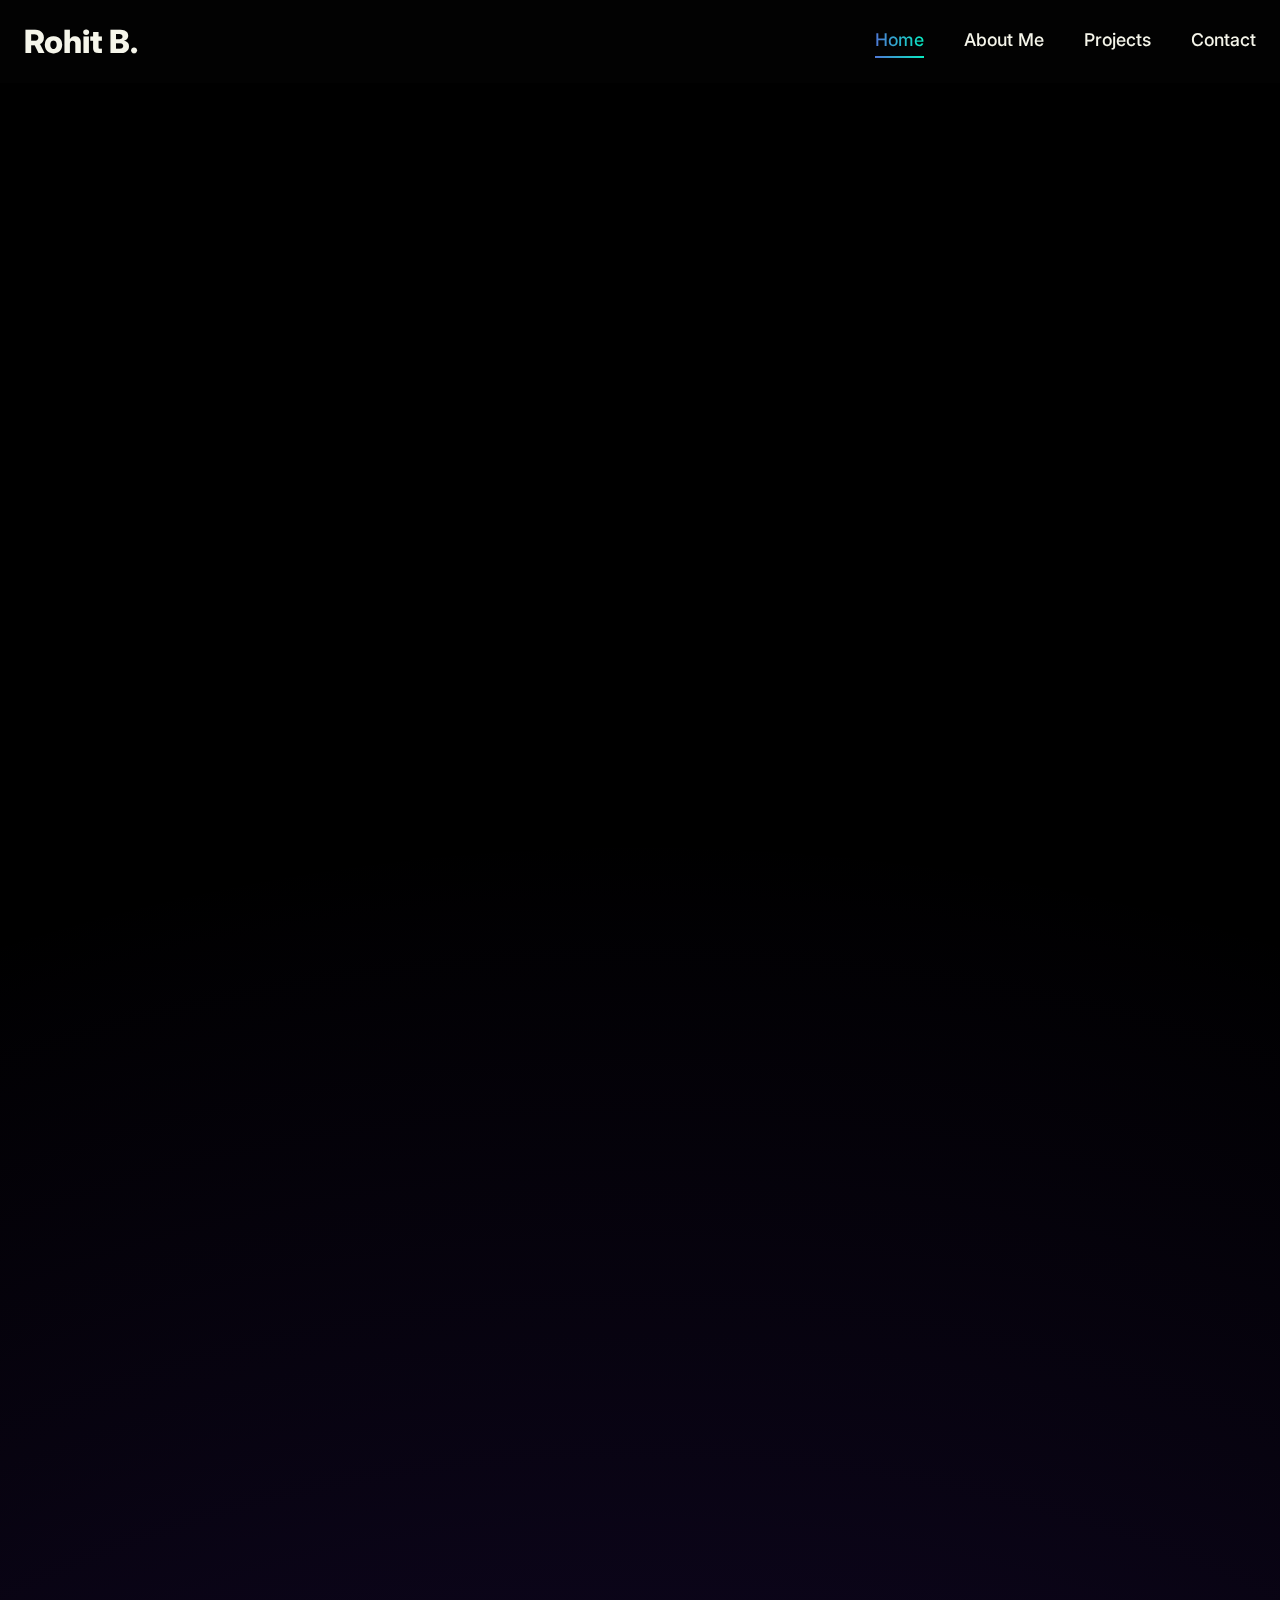
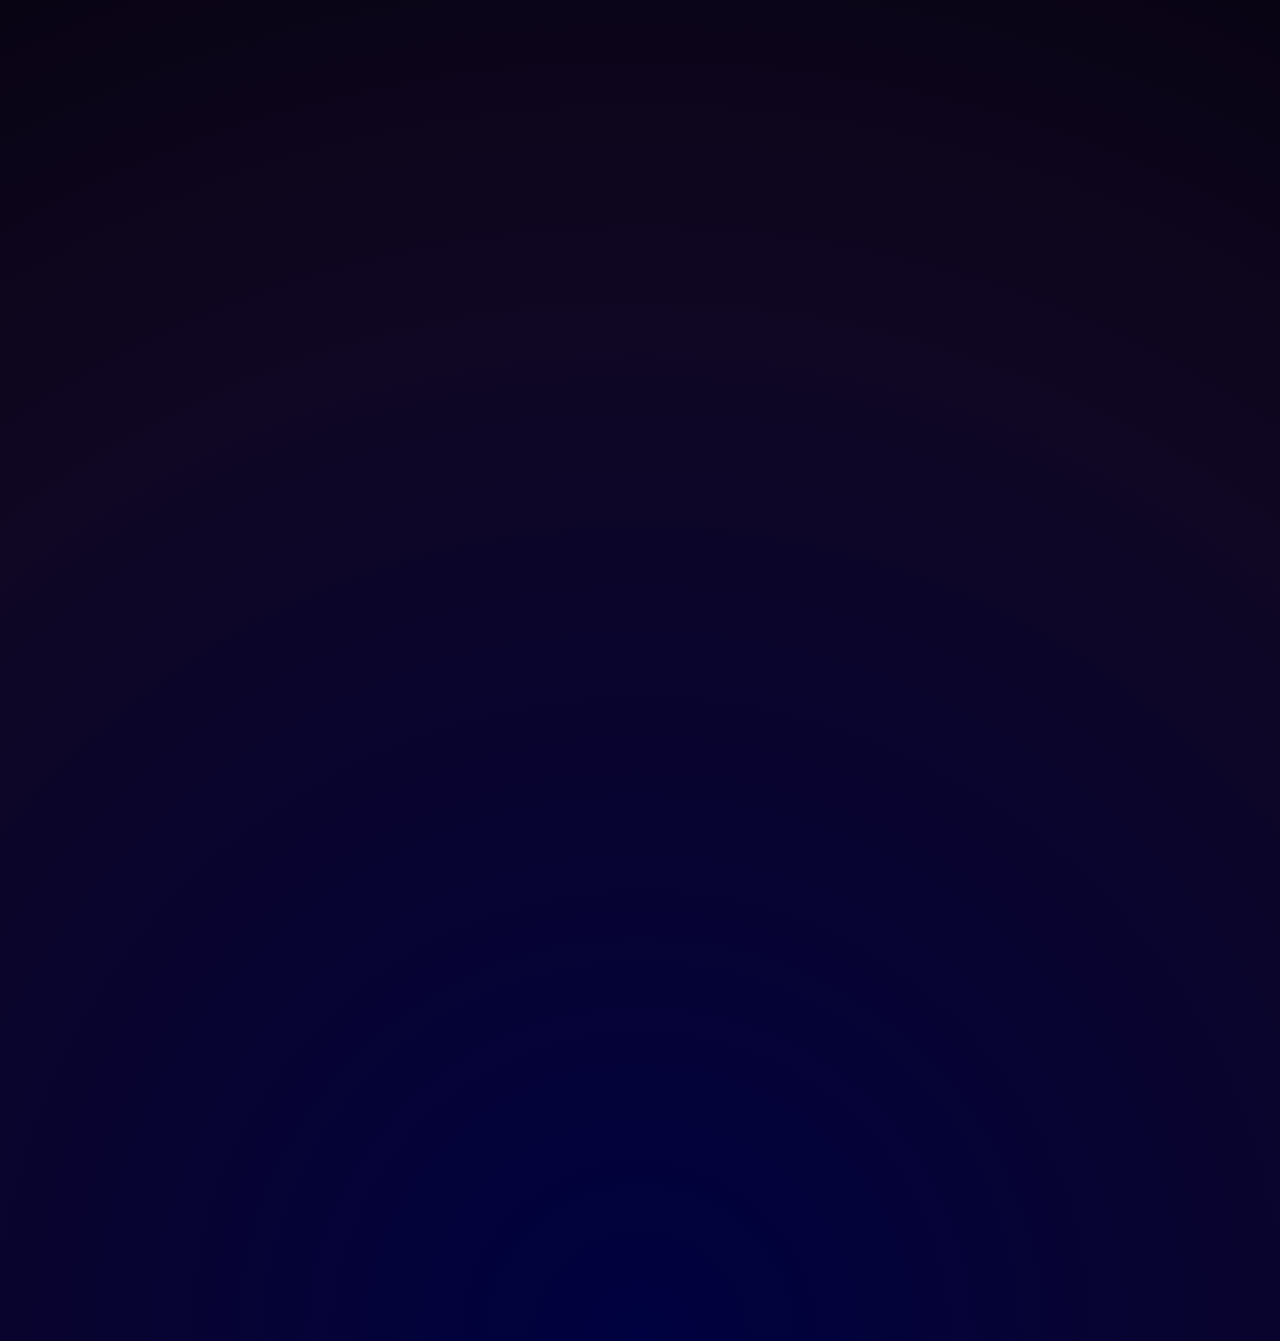
<file: index.html>
<!DOCTYPE html>
<html lang="en">
  <head>
    <meta charset="utf-8" />
    <meta content="width=device-width, initial-scale=1" name="viewport" />
    <title>Rohit B. - Frontend Developer Portfolio</title>
    <link rel="preconnect" href="https://fonts.googleapis.com" />
    <link rel="preconnect" href="https://fonts.gstatic.com" crossorigin />
    <link
      href="https://fonts.googleapis.com/css2?family=Inter:wght@300;400;600;700&display=swap"
      rel="stylesheet"
    />
    <link rel="stylesheet" href="style.css" />
    <link rel="icon" type="image/x-icon" href="images/jariwala.png" />
    </head>
  <body>
    <header>
      <div class="container">
        <a href="index.html"><h1>Rohit B.</h1></a>
        <button class="hamburger-menu" aria-label="Toggle navigation">
          <span class="bar"></span>
          <span class="bar"></span>
          <span class="bar"></span>
        </button>
        <nav class="main-nav">
          <a class="active" href="index.html">Home</a>
          <a href="AboutMe.html">About Me</a>
          <a href="Projects.html">Projects</a>
          <a href="Contact.html">Contact</a>
        </nav>
      </div>
    </header>

    <section class="hero-section container">
      <div class="hero-text-content">
        <h1>
          Hi, I'm
            <span style="background: linear-gradient(90deg, #4f78d7 0%, #07ecc2 100%);
                   -webkit-background-clip: text;
                   -webkit-text-fill-color: transparent;
                   background-clip: text;">
            Rohit B.
            </span>
        </h1>
        <p>
          A passionate Frontend Developer crafting engaging and user-friendly web experiences.
          I specialize in building responsive, accessible, and high-performance websites.
        </p>
        <p>
          Explore my portfolio to see my latest projects and learn more about my skills.
        </p>
        <button onclick="location.href='projects.html'">View My Work</button>
        </div>
      <div class="hero-image">
        <img
          alt="Illustration of a frontend developer working on a laptop"
          src="images/ChatGPT Image Jun 13, 2025, 05_12_55 PM.png"
        />
        </div>
    </section>

    <section class="products-section">
      <div class="container">
        <h2>Featured Projects</h2>
        <div class="products-container">
          <article class="product">
            <a href="projects.html?project=project-name-1">
              <img
                alt="Thumbnail of Project 1"
                src="images/Project1.png"
              />
              </a>
            <h3>Prevail</h3>
            <p>
              Service Providing Website for a local business, showcasing their services and contact information.
            </p>
            <button onclick="location.href='projects.html?project=project-name-1'">View Project</button>
          </article>

          <article class="product">
            <a href="projects.html?project=project-name-2">
              <img
                alt="Thumbnail of Project 2"
                src="images/Project4.png"
              />
              </a>
            <h3>SaaS Application</h3>
            <p>
              A Software as a Service (SaaS) application providing a platform for users to manage their tasks efficiently.
            </p>
            <button onclick="location.href='projects.html?project=project-name-2'">View Project</button>
          </article>

          <article class="product">
            <a href="projects.html?project=project-name-3">
              <img
                alt="Thumbnail of Project 3"
                src="images/Project5.png"
              />
              </a>
            <h3>Ecommerce Website</h3>
            <p>
              selling cloths and accessories, featuring product listings, a shopping cart, and checkout functionality.
            </p>
            <button onclick="location.href='products.html?product=project-name-3'">View Project</button>
          </article>
        </div>
      </div>
    </section>

    <section class="demo-section container">
      <div class="demo-text-content">
        <h1>My Expertise & Skills</h1>
        <p>
          I'm proficient in HTML5, CSS3 (Sass/SCSS), JavaScript (ES6+), and modern frameworks like React.
          I'm dedicated to writing clean, maintainable, and efficient code.
        </p>
        <p>
          I also have experience with responsive design, version control (Git), and basic UI/UX principles.
          Let's build something amazing together!
        </p>
        <button onclick="location.href='contact.html'">Get in Touch</button>
        </div>
      <div class="demo-image">
        <img
          alt="Image representing coding or web development tools"
          src="images/ChatGPT Image Jun 13, 2025, 05_47_26 PM.png"
        />
        </div>
    </section>

    <section class="material-section">
      <div class="container">
        <div class="text-content">
          <h1>Why Choose Me?</h1>
          <p>
            • Clean Code & Best Practices: I write well-structured, semantic, and efficient code.
          </p>
          <p>
            • Responsive Design: Ensuring your website looks great on any device.
          </p>
          <p>
            • Problem-Solving: I enjoy tackling complex challenges and finding effective solutions.
          </p>
          <p>
            • Continuous Learning: Always staying updated with the latest web technologies.
          </p>
        </div>
        <div class="product-grid">
          <img
            src="images/html.svg"
            alt="HTML5 Logo"
            title="HTML5"
          />
          <img
            src="images/css.svg"
            alt="CSS3 Logo"
            title="CSS3"
          />
          <img
            src="images/js.svg"
            alt="JavaScript Logo"
            title="JavaScript"
          />
          <img
            src="images/react.svg"
            alt="React Logo"
            title="React"
          />
          </div>
      </div>
    </section>

    <footer>
      <div class="footer-container">
        <div class="footer-section">
          <h3>Connect with Me</h3>
          <p>
            Surat, Gujarat <br />
            India
          </p>
          <p>Email: rohitbharadava15@gmail.com</p>
          <p>Phone: +91 9586375340</p>
        </div>
        <div class="footer-section">
          <h3>Quick Links</h3>
          <ul>
            <li><a href="Projects.html">My Projects</a></li>
            <li><a href="AboutMe.html">About Me</a></li>
            <li><a href="res/Rohit CV1.pdf" download>Resume</a></li>
          </ul>
        </div>
        <div class="footer-section">
          <h3>Follow Me</h3>
          <div class="social-icons">
            <a aria-label="LinkedIn" href="https://www.linkedin.com/in/rohit-bharadva-0b0139296" title="LinkedIn">
              <svg
                aria-hidden="true"
                focusable="false"
                viewbox="0 0 24 24"
                xmlns="http://www.w3.org/2000/svg"
              >
                <path
                  d="M19 0h-14c-2.761 0-5 2.239-5 5v14c0 2.761 2.239 5 5 5h14c2.762 0 5-2.239 5-5v-14c0-2.761-2.238-5-5-5zm-11 19h-3v-11h3v11zm-1.5-12.268c-.966 0-1.75-.79-1.75-1.764s.784-1.764 1.75-1.764 1.75.79 1.75 1.764c0 .974-.783 1.764-1.75 1.764zm13.5 12.268h-3v-5.604c0-3.368-4-3.113-4 0v5.604h-3v-11h3v1.765c1.396-2.586 7-2.777 7 2.476v6.759z"
                ></path>
              </svg>
            </a>
            <a aria-label="GitHub" href="https://github.com/Rohit-Bharadva" title="GitHub">
              <svg
                aria-hidden="true"
                focusable="false"
                viewbox="0 0 24 24"
                xmlns="http://www.w3.org/2000/svg"
              >
                <path
                  d="M12 0c-6.626 0-12 5.373-12 12 0 5.302 3.438 9.8 8.207 11.387.6.111.82-.25.82-.557 0-.274-.009-.998-.014-1.956-3.337.724-4.042-1.61-4.042-1.61-.546-1.387-1.332-1.756-1.332-1.756-1.089-.745.083-.73.083-.73 1.205.084 1.839 1.237 1.839 1.237 1.07 1.835 2.809 1.305 3.492.998.108-.77.422-1.305.762-1.605-2.665-.3-5.466-1.332-5.466-5.93 0-1.31.465-2.38 1.235-3.22-.124-.3-.535-1.52.117-3.176 0 0 1-.322 3.296 1.233.957-.266 1.983-.399 3.003-.404 1.02.005 2.046.138 3.006.404 2.296-1.555 3.293-1.233 3.293-1.233.653 1.656.242 2.876.118 3.176.77.84 1.235 1.91 1.235 3.22 0 4.61-2.806 5.624-5.478 5.921.429.37.811 1.101.811 2.222 0 1.606-.015 2.895-.015 3.286 0 .309.21.678.825.557C20.565 21.808 24 17.302 24 12c0-6.627-5.373-12-12-12z"
                ></path>
              </svg>
            </a>
          </div>
        </div>
      </div>
      <div class="footer-bottom">
        &copy; <span id="current-year"></span> Rohit B. All rights reserved.
      </div>
    </footer>
    <script>
      document.addEventListener('DOMContentLoaded', function () {
        const hamburger = document.querySelector('.hamburger-menu');
        const mainNav = document.querySelector('.main-nav');
        const header = document.querySelector('header');

        if (hamburger && mainNav && header) {
          hamburger.addEventListener('click', function () {
            hamburger.classList.toggle('active');
            mainNav.classList.toggle('active');

            const headerHeight = header.offsetHeight;
            mainNav.style.top = `${headerHeight}px`;
          });

          mainNav.querySelectorAll('a').forEach((link) => {
            link.addEventListener('click', () => {
              hamburger.classList.remove('active');
              mainNav.classList.remove('active');
            });
          });
        }

        // Set current year dynamically for footer
        const currentYear = new Date().getFullYear();
        const yearElement = document.getElementById('current-year');
        if (yearElement) {
          yearElement.textContent = currentYear;
        }
      });
    </script>
  </body>
</html>
</file>
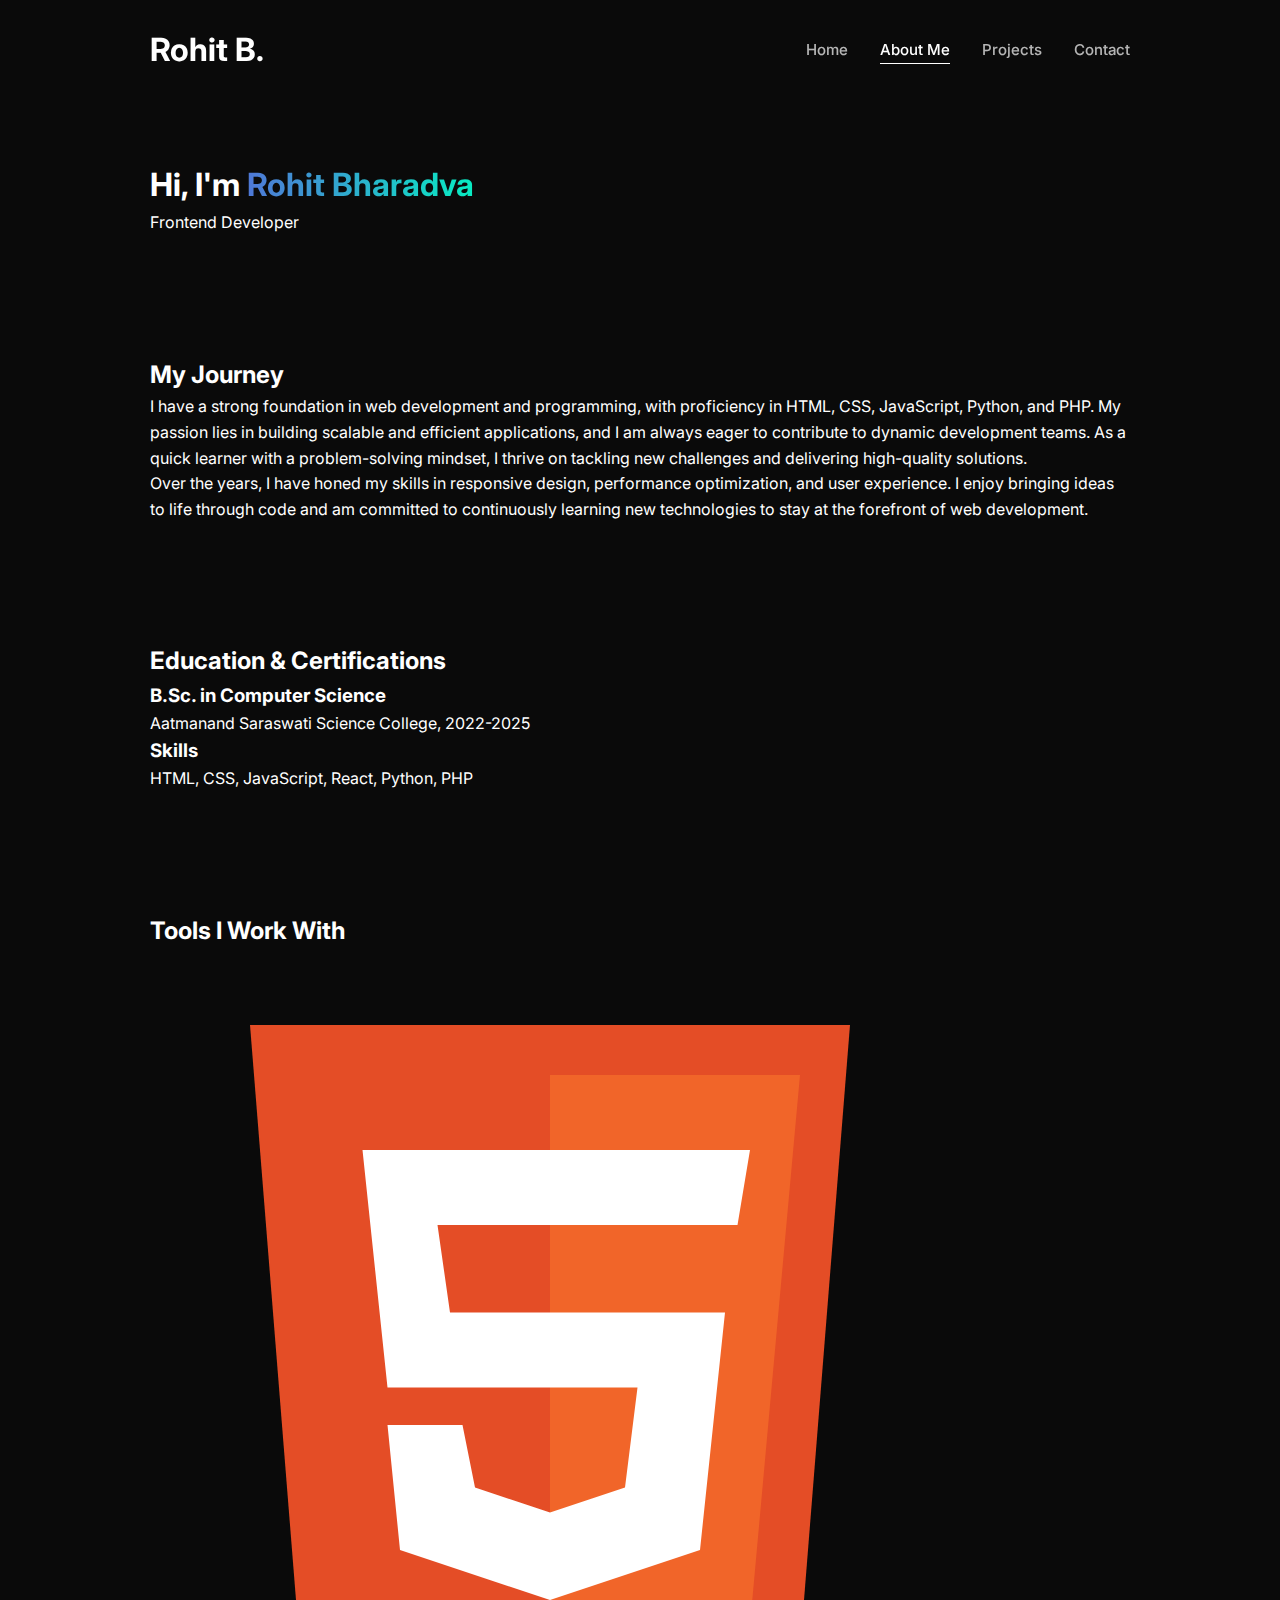
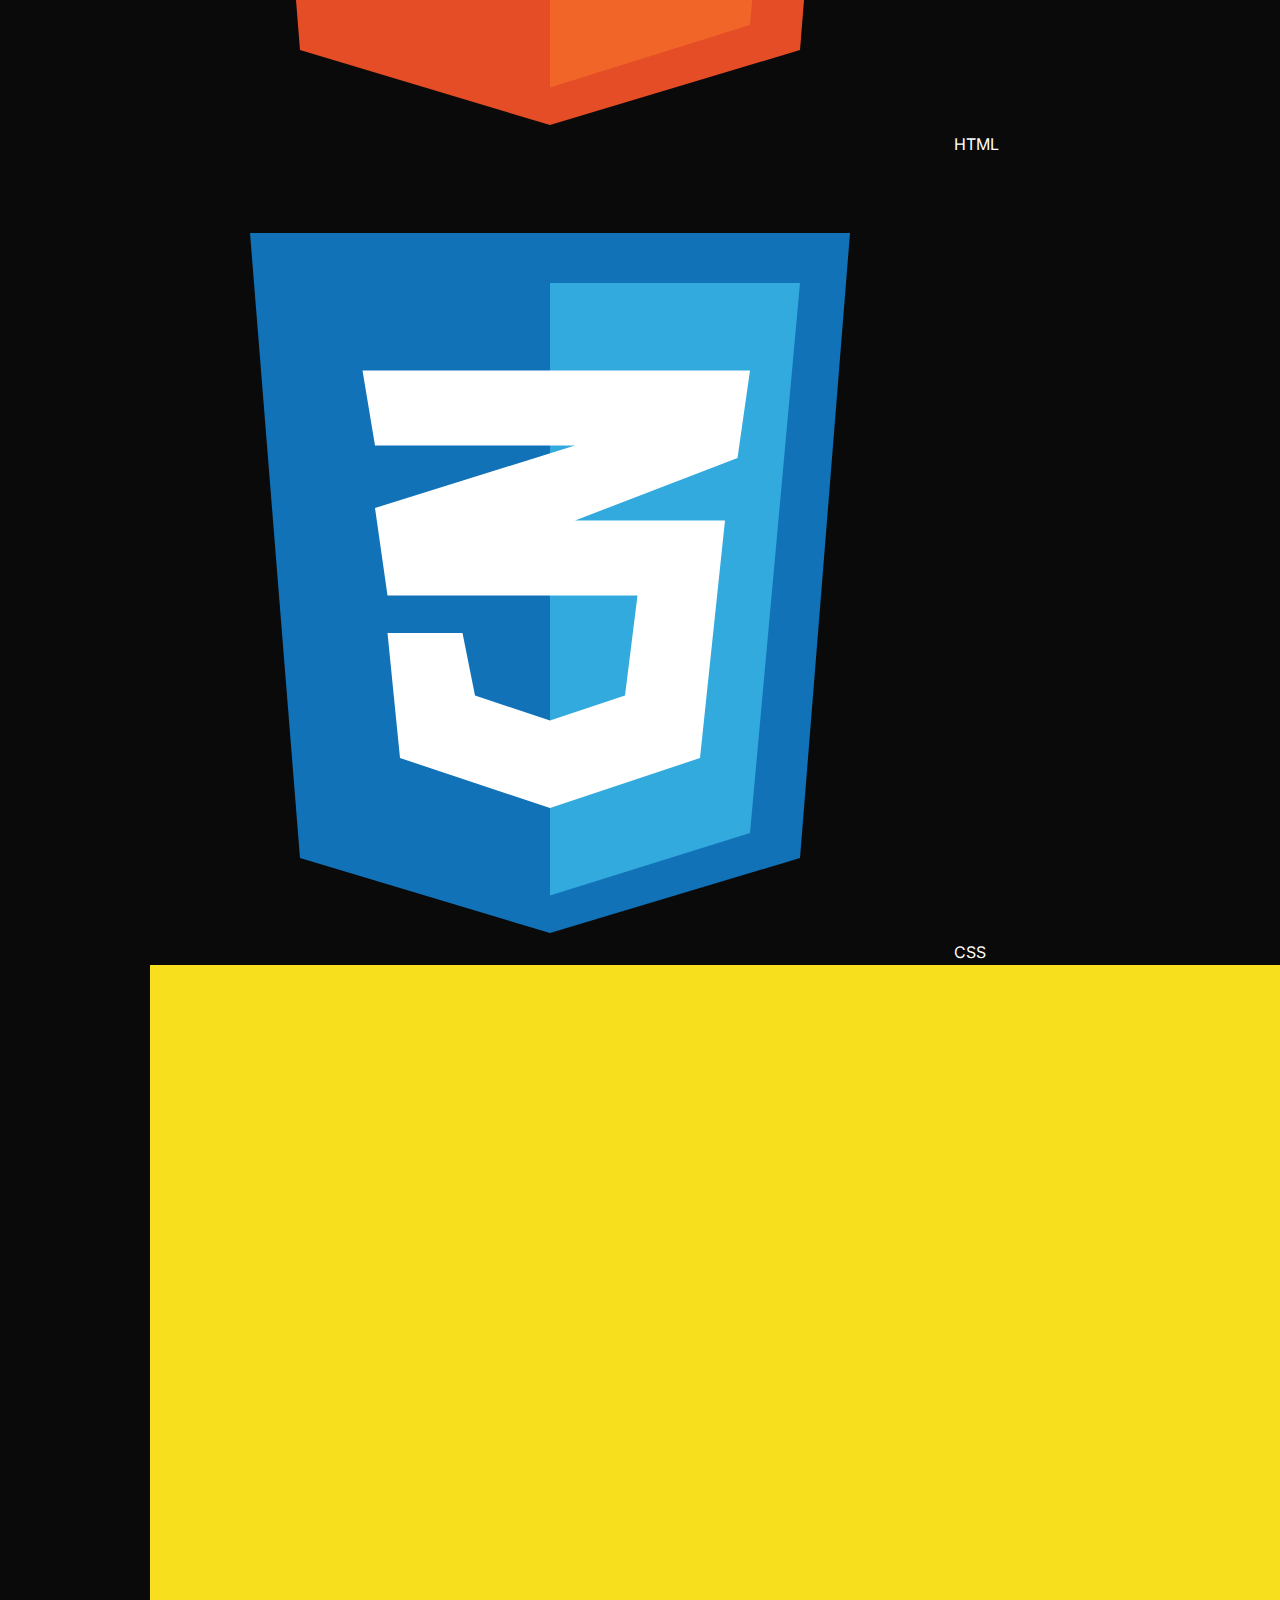
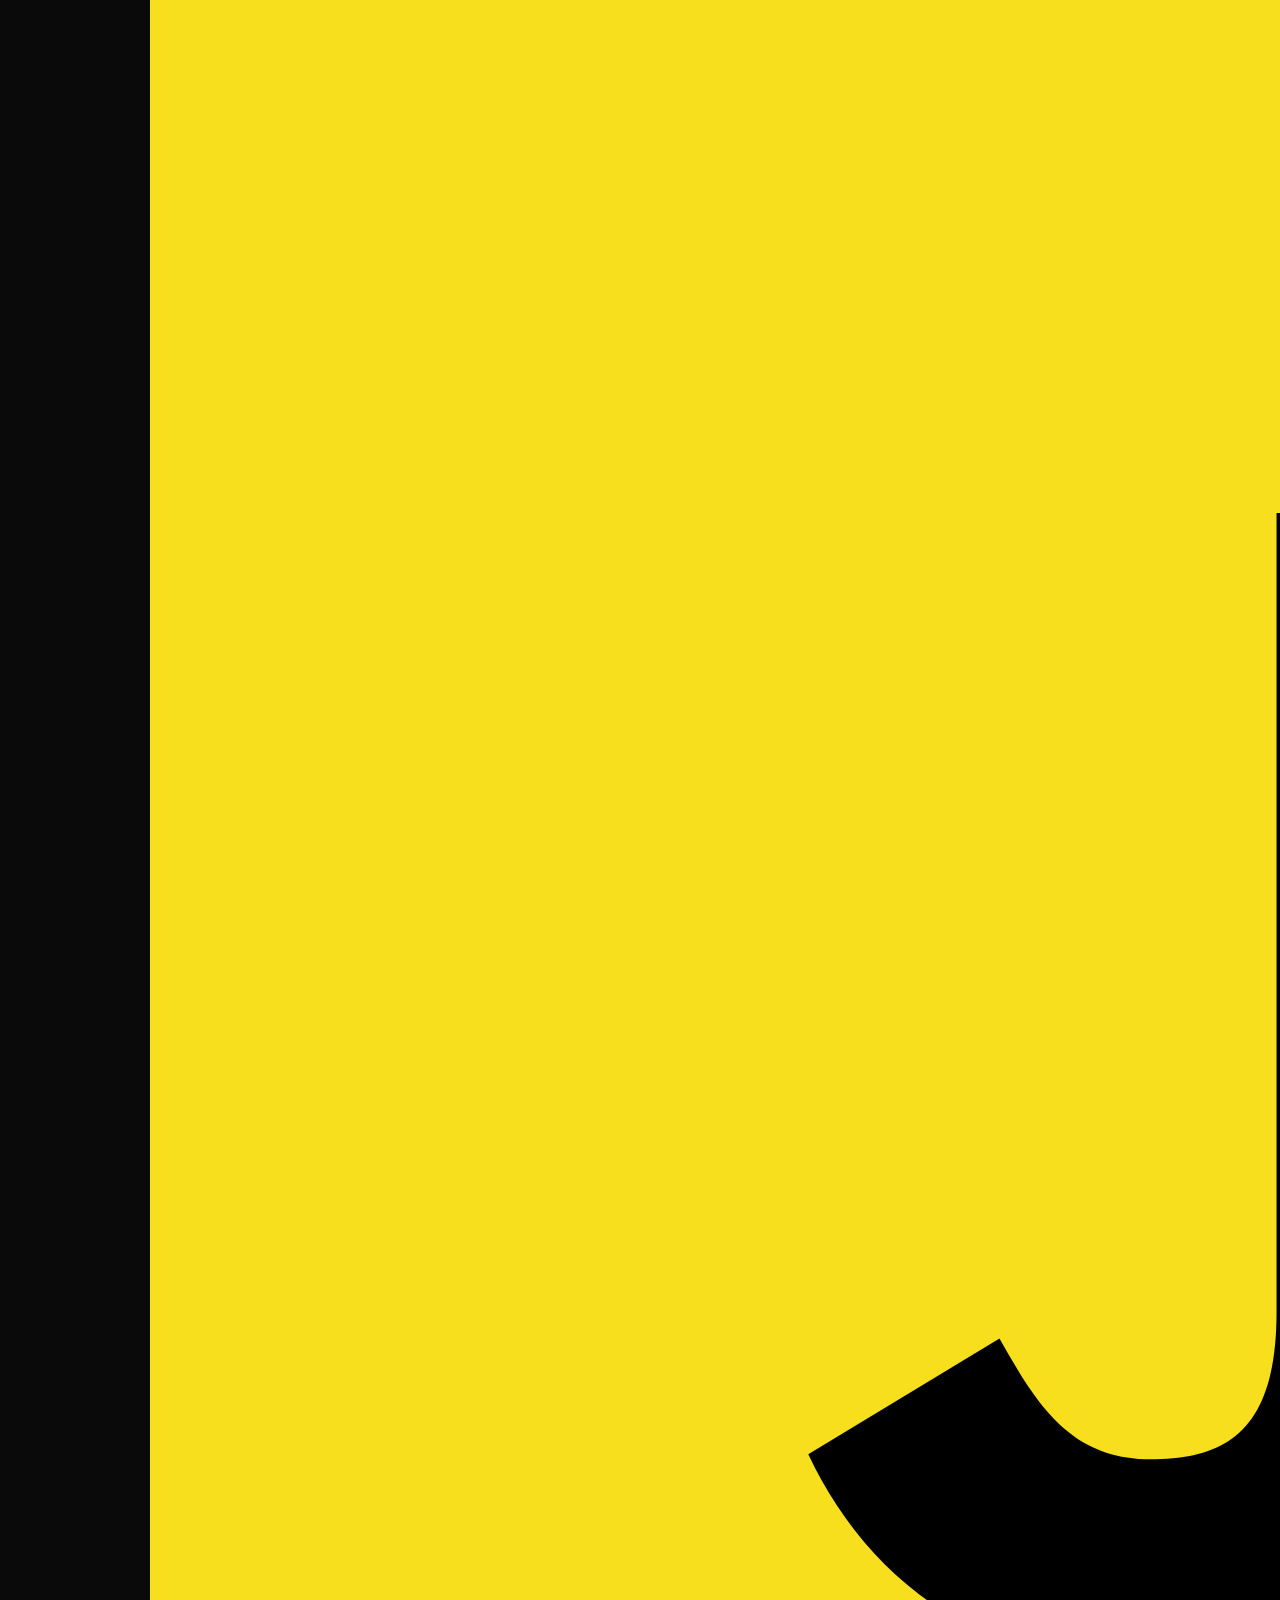
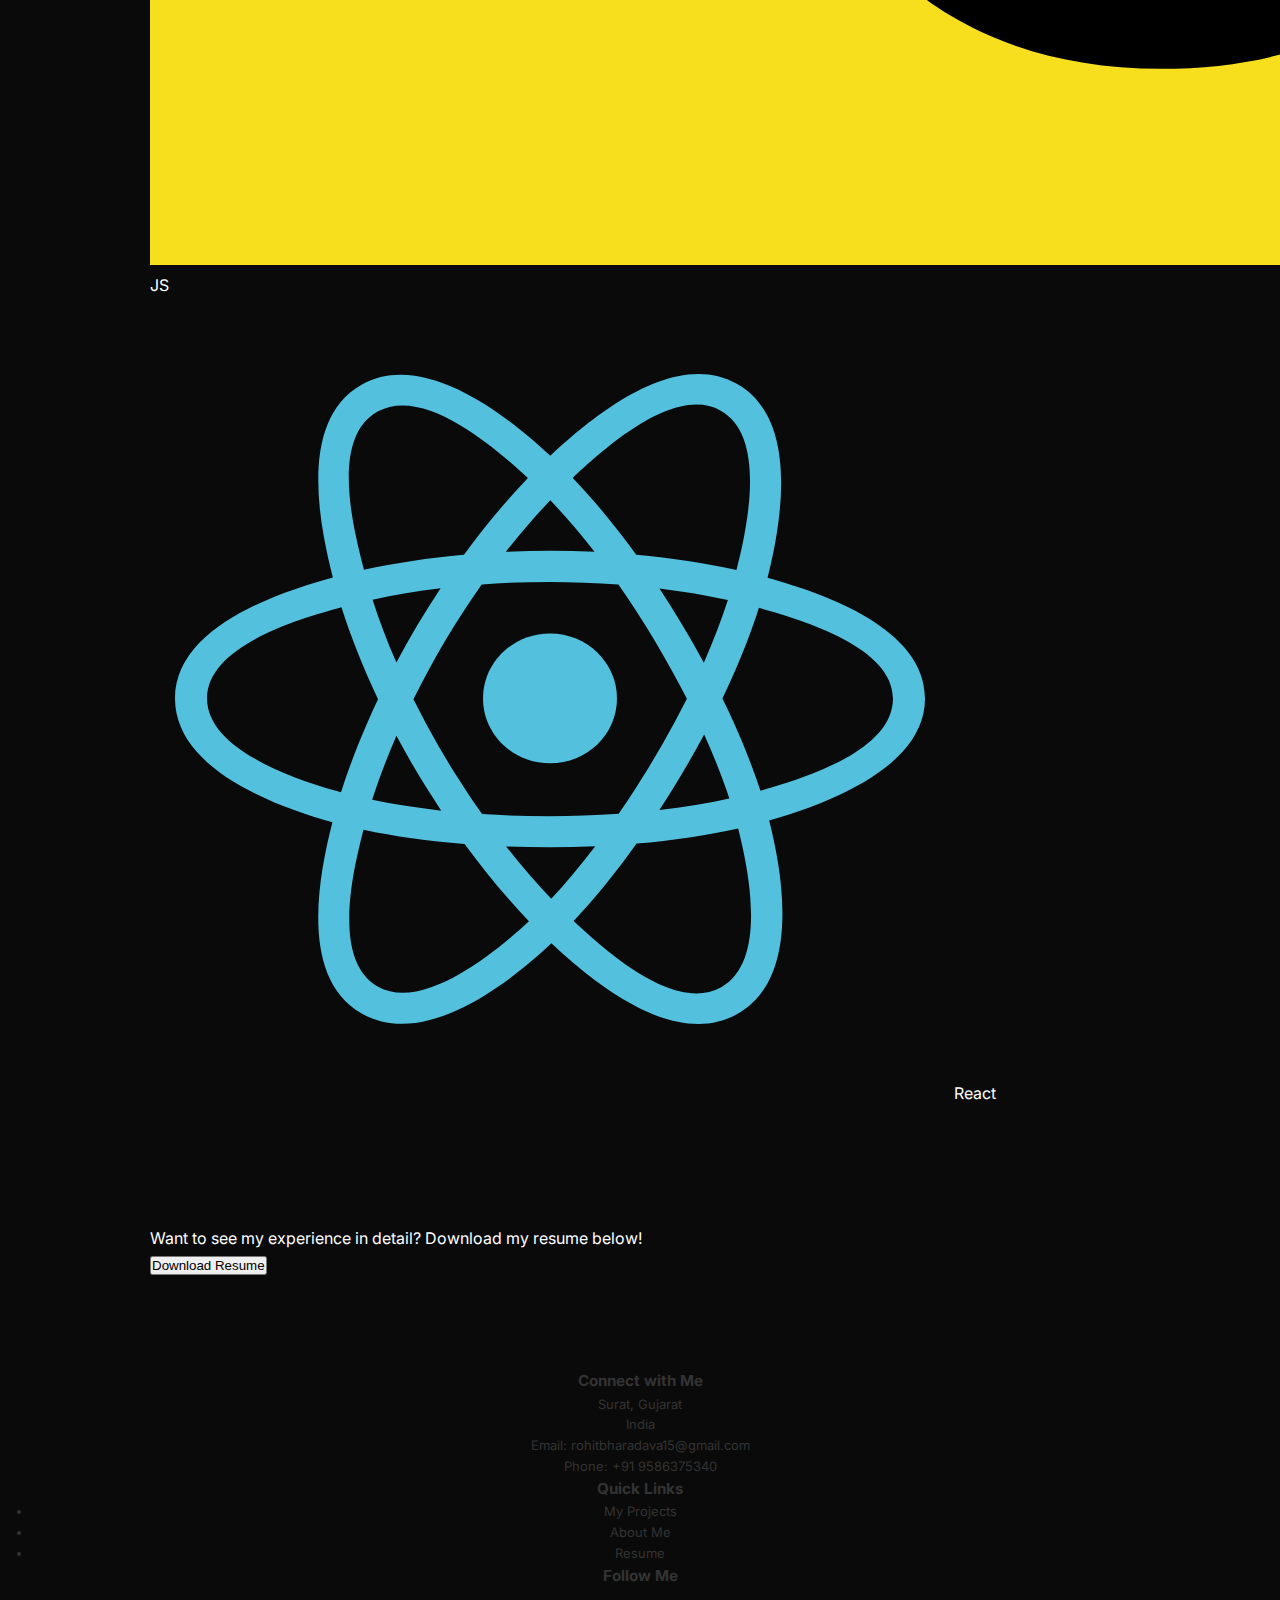
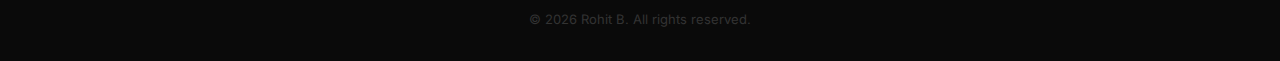
<file: AboutMe.html>
<!DOCTYPE html>
<html lang="en">
  <head>
    <meta charset="utf-8" />
    <meta content="width=device-width, initial-scale=1" name="viewport" />
    <title>About Rohit B. - Frontend Developer</title>
    <link rel="preconnect" href="https://fonts.googleapis.com" />
    <link rel="preconnect" href="https://fonts.gstatic.com" crossorigin />
    <link
      href="https://fonts.googleapis.com/css2?family=Inter:wght@300;400;600;700&display=swap"
      rel="stylesheet"
    />
    <link rel="stylesheet" href="AboutMe.css" />
    <link rel="icon" type="image/x-icon" href="images/" />
  </head>
  <body>
    <header>
      <div class="container">
        <a href="index.html"><h1>Rohit B.</h1></a>
        <button class="hamburger-menu" aria-label="Toggle navigation">
          <span class="bar"></span>
          <span class="bar"></span>
          <span class="bar"></span>
        </button>
        <nav class="main-nav">
          <a href="index.html">Home</a>
          <a class="active" href="AboutMe.html">About Me</a>
          <a href="Projects.html">Projects</a>
          <a href="Contact.html">Contact</a>
        </nav>
      </div>
    </header>

    <main>
      <section class="about-hero-section container">
        <div class="about-intro-wrapper">
          <div class="about-text-left">
            <h1>
              Hi, I'm
              <span
                style="
                  background: linear-gradient(90deg, #4f78d7 0%, #07ecc2 100%);
                  -webkit-background-clip: text;
                  -webkit-text-fill-color: transparent;
                  background-clip: text;
                "
              >
                Rohit Bharadva
              </span>
            </h1>
            <p class="about-subtitle">Frontend Developer</p>
          </div>
        </div>
      </section>

      <section class="journey-section container">
        <h2>My Journey</h2>
        <div class="journey-content">
          <p>
            I have a strong foundation in web development and programming, with proficiency in HTML, CSS, JavaScript, Python, and PHP. My passion lies in building scalable and efficient applications, and I am always eager to contribute to dynamic development teams. As a quick learner with a problem-solving mindset, I thrive on tackling new challenges and delivering high-quality solutions.
          </p>
          <p>
            Over the years, I have honed my skills in responsive design, performance optimization, and user experience. I enjoy bringing ideas to life through code and am committed to continuously learning new technologies to stay at the forefront of web development.
          </p>
        </div>
      </section>

      <section class="education-section container">
        <h2>Education & Certifications</h2>
        <div class="education-grid">
          <article class="edu-item">
            <h3>B.Sc. in Computer Science</h3>
            <p>Aatmanand Saraswati Science College, 2022-2025</p>
          </article>
          <article class="edu-item">
            <h3>Skills</h3>
            <p>HTML, CSS, JavaScript, React, Python, PHP</p>
          </article>
          </div>
      </section>

      <section class="tools-section">
        <div class="container">
          <h2>Tools I Work With</h2>
          <div class="tool-icons">
            <div class="tool-item">
              <img src="images/html.svg" alt="HTML5 Logo" title="HTML5" />
              <span>HTML</span>
            </div>
            <div class="tool-item">
              <img src="images/css.svg" alt="CSS3 Logo" title="CSS3" />
              <span>CSS</span>
            </div>
            <div class="tool-item">
              <img src="images/js.svg" alt="JavaScript Logo" title="JavaScript" />
              <span>JS</span>
            </div>
            <div class="tool-item">
              <img src="images/react.svg" alt="React Logo" title="React" />
              <span>React</span>
            </div>
            </div>
        </div>
      </section>

      <section class="connect-cta container">
        <p>Want to see my experience in detail? Download my resume below!</p>
        <button><a href="res/Rohit CV1.pdf" download class="resume-download-btn">Download Resume</a></button>
      </section>
    </main>

    <footer>
      <div class="footer-container">
        <div class="footer-section">
          <h3>Connect with Me</h3>
          <p>
            Surat, Gujarat <br />
            India
          </p>
          <p>Email: rohitbharadava15@gmail.com</p>
          <p>Phone: +91 9586375340</p>
        </div>
        <div class="footer-section">
          <h3>Quick Links</h3>
          <ul>
            <li><a href="Projects.html">My Projects</a></li>
            <li><a href="AboutMe.html">About Me</a></li>
            <li><a href="res/Rohit CV1.pdf" download>Resume</a></li>
          </ul>
        </div>
        <div class="footer-section">
          <h3>Follow Me</h3>
          <div class="social-icons">
            <a aria-label="LinkedIn" href="https://www.linkedin.com/in/rohit-bharadva-0b0139296" title="LinkedIn">
              <svg
                aria-hidden="true"
                focusable="false"
                viewbox="0 0 24 24"
                xmlns="http://www.w3.org/2000/svg"
              >
                <path
                  d="M19 0h-14c-2.761 0-5 2.239-5 5v14c0 2.761 2.239 5 5 5h14c2.762 0 5-2.239 5-5v-14c0-2.761-2.238-5-5-5zm-11 19h-3v-11h3v11zm-1.5-12.268c-.966 0-1.75-.79-1.75-1.764s.784-1.764 1.75-1.764 1.75.79 1.75 1.764c0 .974-.783 1.764-1.75 1.764zm13.5 12.268h-3v-5.604c0-3.368-4-3.113-4 0v5.604h-3v-11h3v1.765c1.396-2.586 7-2.777 7 2.476v6.759z"
                ></path>
              </svg>
            </a>
            <a aria-label="GitHub" href="https://github.com/Rohit-Bharadva" title="GitHub">
              <svg
                aria-hidden="true"
                focusable="false"
                viewbox="0 0 24 24"
                xmlns="http://www.w3.org/2000/svg"
              >
                <path
                  d="M12 0c-6.626 0-12 5.373-12 12 0 5.302 3.438 9.8 8.207 11.387.6.111.82-.25.82-.557 0-.274-.009-.998-.014-1.956-3.337.724-4.042-1.61-4.042-1.61-.546-1.387-1.332-1.756-1.332-1.756-1.089-.745.083-.73.083-.73 1.205.084 1.839 1.237 1.839 1.237 1.07 1.835 2.809 1.305 3.492.998.108-.77.422-1.305.762-1.605-2.665-.3-5.466-1.332-5.466-5.93 0-1.31.465-2.38 1.235-3.22-.124-.3-.535-1.52.117-3.176 0 0 1-.322 3.296 1.233.957-.266 1.983-.399 3.003-.404 1.02.005 2.046.138 3.006.404 2.296-1.555 3.293-1.233 3.293-1.233.653 1.656.242 2.876.118 3.176.77.84 1.235 1.91 1.235 3.22 0 4.61-2.806 5.624-5.478 5.921.429.37.811 1.101.811 2.222 0 1.606-.015 2.895-.015 3.286 0 .309.21.678.825.557C20.565 21.808 24 17.302 24 12c0-6.627-5.373-12-12-12z"
                ></path>
              </svg>
            </a>
          </div>
        </div>
      </div>
      <div class="footer-bottom">
        &copy; <span id="current-year"></span> Rohit B. All rights reserved.
      </div>
    </footer>
    <script>
      document.addEventListener('DOMContentLoaded', function () {
        const hamburger = document.querySelector('.hamburger-menu');
        const mainNav = document.querySelector('.main-nav');
        const header = document.querySelector('header');

        if (hamburger && mainNav && header) {
          hamburger.addEventListener('click', function () {
            hamburger.classList.toggle('active');
            mainNav.classList.toggle('active');

            const headerHeight = header.offsetHeight;
            mainNav.style.top = `${headerHeight}px`;
          });

          mainNav.querySelectorAll('a').forEach((link) => {
            link.addEventListener('click', () => {
              hamburger.classList.remove('active');
              mainNav.classList.remove('active');
            });
          });
        }

        // Set current year dynamically for footer
        const currentYear = new Date().getFullYear();
        const yearElement = document.getElementById('current-year');
        if (yearElement) {
          yearElement.textContent = currentYear;
        }
      });
    </script>
  </body>
</html>
</file>
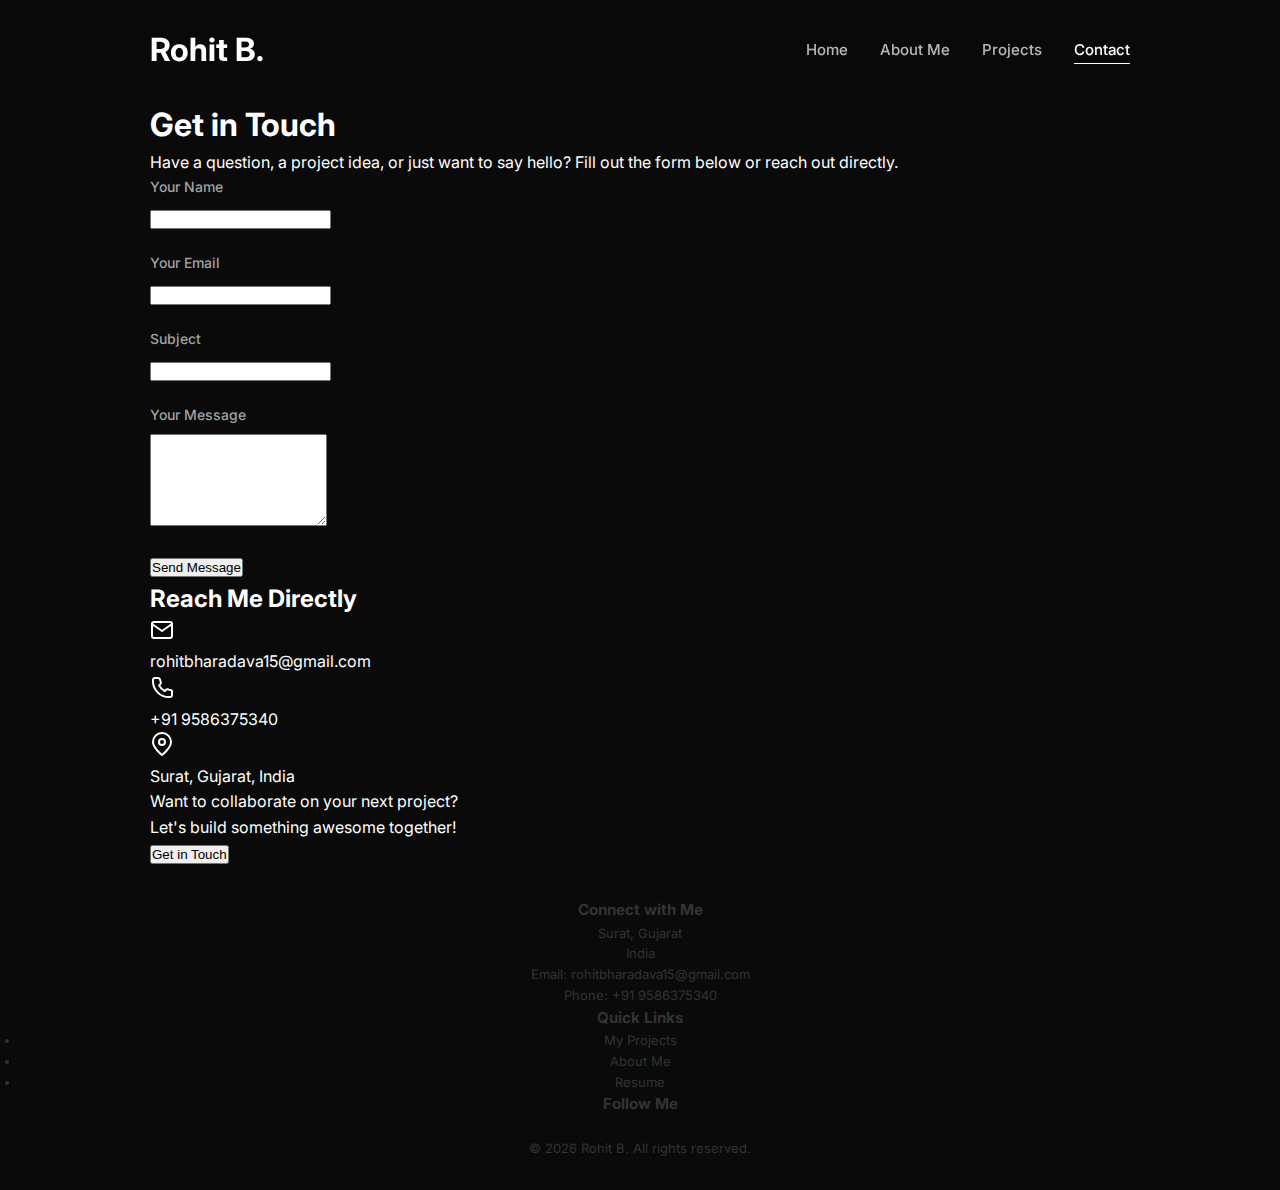
<file: Contact.html>
<!DOCTYPE html>
<html lang="en">
  <head>
    <meta charset="utf-8" />
    <meta content="width=device-width, initial-scale=1" name="viewport" />
    <title>Contact - Rohit B. - Frontend Developer</title>
    <link rel="preconnect" href="https://fonts.googleapis.com" />
    <link rel="preconnect" href="https://fonts.gstatic.com" crossorigin />
    <link
      href="https://fonts.googleapis.com/css2?family=Inter:wght@300;400;600;700&display=swap"
      rel="stylesheet"
    />
    <link rel="stylesheet" href="Contact.css" />
    <link rel="icon" type="image/x-icon" href="images/jariwala.png" />
  </head>
  <body>
    <header>
      <div class="container">
        <a href="index.html"><h1>Rohit B.</h1></a>
        <button class="hamburger-menu" aria-label="Toggle navigation">
          <span class="bar"></span>
          <span class="bar"></span>
          <span class="bar"></span>
        </button>
        <nav class="main-nav">
          <a href="index.html">Home</a>
          <a href="AboutMe.html">About Me</a>
          <a href="Projects.html">Projects</a>
          <a class="active" href="Contact.html">Contact</a>
        </nav>
      </div>
    </header>

    <main>
      <section class="contact-hero-section container">
        <div class="contact-hero-content">
          <h1>Get in Touch</h1>
          <p>
            Have a question, a project idea, or just want to say hello? Fill
            out the form below or reach out directly.
          </p>
        </div>
      </section>

      <section class="contact-grid-section container">
        <div class="contact-form-wrapper">
          <form id="contactForm" class="contact-form" novalidate>
            <div class="form-group">
              <label for="name">Your Name</label>
              <input type="text" id="name" name="entry.488497109" required />
            </div>
            <div class="form-group">
              <label for="email">Your Email</label>
              <input type="email" id="email" name="entry.543867803" required />
            </div>
            <div class="form-group">
              <label for="subject">Subject</label>
              <input type="text" id="subject" name="entry.1421583451" required />
            </div>
            <div class="form-group">
              <label for="message">Your Message</label>
              <textarea id="message" name="entry.1491809547" rows="6" required></textarea>
            </div>
            <button type="submit">Send Message</button>
          </form>
          <div id="formStatus" class="form-status"></div>
        </div>

        <div class="contact-info-wrapper">
          <h2>Reach Me Directly</h2>
          <div class="info-grid">
            <div class="info-item">
              <svg xmlns="http://www.w3.org/2000/svg" width="24" height="24" viewBox="0 0 24 24" fill="none" stroke="currentColor" stroke-width="2" stroke-linecap="round" stroke-linejoin="round" class="feather feather-mail"><path d="M4 4h16c1.1 0 2 .9 2 2v12c0 1.1-.9 2-2 2H4c-1.1 0-2-.9-2-2V6c0-1.1.9-2 2-2z"></path><polyline points="22,6 12,13 2,6"></polyline></svg>
              <p>rohitbharadava15@gmail.com</p>
            </div>
            <div class="info-item">
              <svg xmlns="http://www.w3.org/2000/svg" width="24" height="24" viewBox="0 0 24 24" fill="none" stroke="currentColor" stroke-width="2" stroke-linecap="round" stroke-linejoin="round" class="feather feather-phone"><path d="M22 16.92v3a2 2 0 0 1-2.18 2.08A15.94 15.94 0 0 1 3 5.1a2 2 0 0 1 2.09-2.18h3a2 2 0 0 1 2 1.72c.13.81.36 1.6.7 2.34a2 2 0 0 1-.45 2.11l-1.27 1.27a13.07 13.07 0 0 0 5.66 5.66l1.27-1.27a2 2 0 0 1 2.11-.45c.74.34 1.53.57 2.34.7a2 2 0 0 1 1.72 2z"></path></svg>
              <p>+91 9586375340</p>
            </div>
            <div class="info-item">
              <svg xmlns="http://www.w3.org/2000/svg" width="24" height="24" viewBox="0 0 24 24" fill="none" stroke="currentColor" stroke-width="2" stroke-linecap="round" stroke-linejoin="round" class="feather feather-map-pin"><path d="M21 10c0 6-9 13-9 13s-9-7-9-13a9 9 0 1 1 18 0z"/><circle cx="12" cy="10" r="3"/></svg>
              <p>Surat, Gujarat, India</p>
            </div>
          </div>
        </div>
      </section>
      <section class="connect-cta container">
        <p>Want to collaborate on your next project?</p>
        <p>Let's build something awesome together!</p>
        <button onclick="location.href='contact.html'">Get in Touch</button>
      </section>
    </main>

    <footer>
      <div class="footer-container">
        <div class="footer-section">
          <h3>Connect with Me</h3>
          <p>
            Surat, Gujarat <br />
            India
          </p>
          <p>Email: rohitbharadava15@gmail.com</p>
          <p>Phone: +91 9586375340</p>
        </div>
        <div class="footer-section">
          <h3>Quick Links</h3>
          <ul>
            <li><a href="Projects.html">My Projects</a></li>
            <li><a href="AboutMe.html">About Me</a></li>
            <li><a href="res/Rohit CV1.pdf" download>Resume</a></li>
          </ul>
        </div>
        <div class="footer-section">
          <h3>Follow Me</h3>
          <div class="social-icons">
            <a aria-label="LinkedIn" href="https://www.linkedin.com/in/rohit-bharadva-0b0139296" title="LinkedIn">
              <svg
                aria-hidden="true"
                focusable="false"
                viewbox="0 0 24 24"
                xmlns="http://www.w3.org/2000/svg"
              >
                <path
                  d="M19 0h-14c-2.761 0-5 2.239-5 5v14c0 2.761 2.239 5 5 5h14c2.762 0 5-2.239 5-5v-14c0-2.761-2.238-5-5-5zm-11 19h-3v-11h3v11zm-1.5-12.268c-.966 0-1.75-.79-1.75-1.764s.784-1.764 1.75-1.764 1.75.79 1.75 1.764c0 .974-.783 1.764-1.75 1.764zm13.5 12.268h-3v-5.604c0-3.368-4-3.113-4 0v5.604h-3v-11h3v1.765c1.396-2.586 7-2.777 7 2.476v6.759z"
                ></path>
              </svg>
            </a>
            <a aria-label="GitHub" href="https://github.com/Rohit-Bharadva" title="GitHub">
              <svg
                aria-hidden="true"
                focusable="false"
                viewbox="0 0 24 24"
                xmlns="http://www.w3.org/2000/svg"
              >
                <path
                  d="M12 0c-6.626 0-12 5.373-12 12 0 5.302 3.438 9.8 8.207 11.387.6.111.82-.25.82-.557 0-.274-.009-.998-.014-1.956-3.337.724-4.042-1.61-4.042-1.61-.546-1.387-1.332-1.756-1.332-1.756-1.089-.745.083-.73.083-.73 1.205.084 1.839 1.237 1.839 1.237 1.07 1.835 2.809 1.305 3.492.998.108-.77.422-1.305.762-1.605-2.665-.3-5.466-1.332-5.466-5.93 0-1.31.465-2.38 1.235-3.22-.124-.3-.535-1.52.117-3.176 0 0 1-.322 3.296 1.233.957-.266 1.983-.399 3.003-.404 1.02.005 2.046.138 3.006.404 2.296-1.555 3.293-1.233 3.293-1.233.653 1.656.242 2.876.118 3.176.77.84 1.235 1.91 1.235 3.22 0 4.61-2.806 5.624-5.478 5.921.429.37.811 1.101.811 2.222 0 1.606-.015 2.895-.015 3.286 0 .309.21.678.825.557C20.565 21.808 24 17.302 24 12c0-6.627-5.373-12-12-12z"
                ></path>
              </svg>
            </a>
          </div>
        </div>
      </div>
      <div class="footer-bottom">
        &copy; <span id="current-year"></span> Rohit B. All rights reserved.
      </div>
    </footer>
    <script>
      document.addEventListener('DOMContentLoaded', function () {
    console.log('DOM Content Loaded'); // Check if script runs

    const hamburger = document.querySelector('.hamburger-menu');
    const mainNav = document.querySelector('.main-nav');
    const header = document.querySelector('header');
    const contactForm = document.getElementById('contactForm');
    const formStatus = document.getElementById('formStatus');

    if (hamburger && mainNav && header) {
        // ... existing hamburger menu logic ...
    }

    // Set current year dynamically for footer
    const currentYear = new Date().getFullYear();
    const yearElement = document.getElementById('current-year');
    if (yearElement) {
        yearElement.textContent = currentYear;
    }

    if (contactForm && formStatus) {
        console.log('Contact form and status div found.'); // Confirm elements exist
        contactForm.addEventListener('submit', async function (event) {
            console.log('Form submission initiated.'); // Check if event listener fires
            event.preventDefault(); // Prevent default form submission

            formStatus.textContent = 'Sending your message...';
            formStatus.className = 'form-status sending';
            console.log('Form status set to sending.');

            const formData = new FormData(contactForm);
            // Optional: Log formData to see what's being sent
            // for (let pair of formData.entries()) {
            //     console.log(pair[0] + ': ' + pair[1]);
            // }

            const formUrl = 'https://docs.google.com/forms/d/e/1FAIpQLSej9BPUFdDZI8CTocD4qo3gGY3DbrlutqIdt6cvXjWo28JaBQ/formResponse';

            try {
                const response = await fetch(formUrl, {
                    method: 'POST',
                    body: formData,
                    mode: 'no-cors'
                });

                console.log('Fetch response:', response); // See the raw response object

                if (response.ok || response.type === 'opaque') {
                    formStatus.textContent = 'Message sent successfully! Thank you.';
                    formStatus.className = 'form-status success';
                    contactForm.reset();
                    console.log('Form submission successful (or opaque response received).');
                } else {
                    formStatus.textContent = 'There was an issue sending your message. Please try again.';
                    formStatus.className = 'form-status error';
                    console.error('Form submission failed (response not ok or opaque). Status:', response.status);
                }
            } catch (error) {
                console.error('Error during fetch:', error);
                formStatus.textContent = 'There was an error connecting to the server. Please try again later.';
                formStatus.className = 'form-status error';
            }
        });
    } else {
        console.error('ERROR: Contact form or form status element not found!');
    }
});
    </script>
  </body>
</html>
</file>
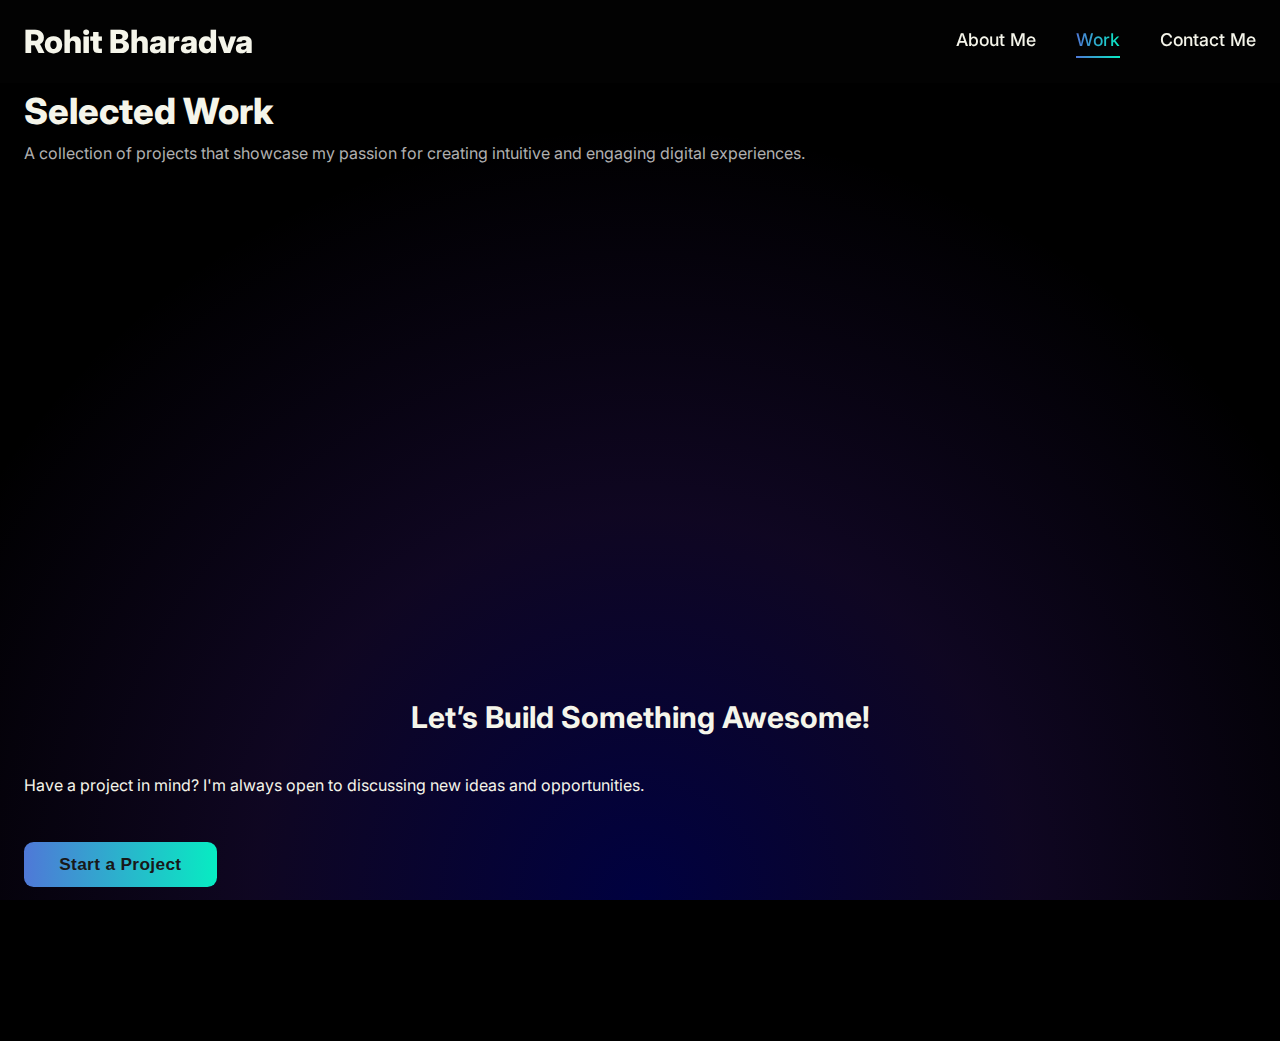
<file: Projects.html>
<!DOCTYPE html>
<html lang="en">

<head>
    <meta charset="UTF-8">
    <meta name="viewport" content="width=device-width, initial-scale=1.0">
    <title>Projects - Rohit Bharadva</title>
    
    <!-- Google Fonts -->
    <link rel="preconnect" href="https://fonts.googleapis.com">
    <link rel="preconnect" href="https://fonts.gstatic.com" crossorigin>
    <link href="https://fonts.googleapis.com/css2?family=Inter:wght@300;400;500;600;700&display=swap" rel="stylesheet">
    <!-- CSS Stylesheet -->
    <link rel="stylesheet" href="Projects.css">
</head>

<body>

   <!-- ========================= HEADER ========================= -->
    <header>
        <div class="container">
            <div class="logo-wrapper">
                <a href="index.html">
                    <h1>Rohit Bharadva</h1>
            </a>
            </div>

            <button class="hamburger-menu" aria-label="Toggle navigation">
                <span class="bar"></span>
                <span class="bar"></span>
                <span class="bar"></span>
            </button>

            <nav class="main-nav">
                <a href="AboutMe.html">About Me</a>
                <a href="Projects.html" class="active">Work</a>
                <a href="Contact.html" class="contact-btn">Contact Me</a>
            </nav>
        </div>
    </header>

<!-- ========================= PAGE HEADER ========================= -->
    <section class="container page-header">
        <h1>Selected Work</h1>
        <p>
            A collection of projects that showcase my passion for creating intuitive and engaging digital experiences.
        </p>
    </section>

<!-- ========================= PROJECTS GRID ========================= -->
    <section class="container projects-section">
        <div class="projects-grid">

            <!-- PROJECT 1: MORIS -->
            <!-- Link sends ID 'moris' to CaseStudy.html -->
            <article class="project-card" onclick="location.href='CaseStudy.html?project=moris'">
                <div class="project-inner">
                    <div class="project-image-wrapper">
                        <img src="images/PM1.png" onerror="this.src='images/PM1.png'" alt="Moris Interface">
                    </div>
                    <div class="card-text">
                        <div class="card-tags">
                            <span class="tag">E-Commerce</span>
                            <span class="tag">UI/UX</span>
                            <span class="tag">Branding</span>
                        </div>
                        <h3>Moris - Clothing Brand</h3>
                        <p>
                            An online boutique designed to help women discover trending styles through a chic and curated collection.
                        </p>
                    </div>
                </div>
            </article>

            <!-- PROJECT 2: OVENZA -->
            <!-- Link sends ID 'ovenza' to CaseStudy.html -->
            <article class="project-card" onclick="location.href='CaseStudy.html?project=ovenza'">
                <div class="project-inner">
                    <div class="project-image-wrapper">
                        <img src="images/PM2.png" onerror="this.src='images/PM2.png'" alt="Ovenza Interface">
                    </div>
                    <div class="card-text">
                        <div class="card-tags">
                            <span class="tag">Restaurant App</span>
                            <span class="tag">Food Tech</span>
                            <span class="tag">UX Design</span>
                        </div>
                        <h3>Ovenza - Food Brand</h3>
                        <p>
                            From crispy snacks to sweet endings, complete your meal with our wide range of sides and beverages.
                        </p>
                    </div>
                </div>
            </article>

            <!-- PROJECT 3: EMFIT -->
            <!-- Link sends ID 'emfit' to CaseStudy.html -->
            <article class="project-card" onclick="location.href='CaseStudy.html?project=emfit'">
                <div class="project-inner">
                    <div class="project-image-wrapper">
                        <img src="images/PM3.png" onerror="this.src='images/PM3.png'" alt="EmFit Interface">
                    </div>
                    <div class="card-text">
                        <div class="card-tags">
                            <span class="tag">Health Tech</span>
                            <span class="tag">IoT</span>
                            <span class="tag">Mobile</span>
                        </div>
                        <h3>EmFit - Smart Connect</h3>
                        <p>
                            A companion app that syncs your EmFit smartwatch for real‑time health tracking, sleep insights, and seamless device control.
                        </p>
                    </div>
                </div>
            </article>
        </div>
    </section>

    <!-- ========================= CTA SECTION ========================= -->
    <section class="bottom-cta container">
        <h2>Let’s Build Something Awesome!</h2>
        <p style="color: var(--text-muted); margin-bottom: 20px;">
            Have a project in mind? I'm always open to discussing new ideas and opportunities.
        </p>
        
        <button class="footer-cta-btn" onclick="location.href='Contact.html'">
            Start a Project
        </button>
    </section>

    <footer>
        &copy; <span id="year">2025</span> Rohit Bharadva. All rights reserved.
    </footer>

    <!-- ========================= SCRIPTS ========================= -->
    <script>
        // 1. Mobile Menu Logic
        const hamburger = document.querySelector(".hamburger-menu");
        const nav = document.querySelector(".main-nav");

        if(hamburger) {
            hamburger.addEventListener("click", () => {
                hamburger.classList.toggle("active");
                nav.classList.toggle("active");
            });
        }

        // 2. Dynamic Year
        const yearSpan = document.getElementById("year");
        if(yearSpan) {
            yearSpan.textContent = new Date().getFullYear();
        }

        // 3. Scroll Animation Logic
        const revealElements = document.querySelectorAll(".project-card, .bottom-cta");

        // Add 'reveal' class initially
        revealElements.forEach(el => el.classList.add('reveal'));

        const observerOptions = {
            threshold: 0.1, 
            rootMargin: "0px 0px -50px 0px"
        };

        const observer = new IntersectionObserver((entries, observer) => {
            entries.forEach((entry, index) => {
                if (entry.isIntersecting) {
                    // Stagger effect
                    const delay = entry.target.classList.contains('project-card') 
                        ? (Array.from(entry.target.parentNode.children).indexOf(entry.target) % 3) * 150 
                        : 0;

                    setTimeout(() => {
                        entry.target.classList.add("active");
                    }, delay);
                    
                    observer.unobserve(entry.target);
                }
            });
        }, observerOptions);

        revealElements.forEach(el => {
            observer.observe(el);
        });
    </script>
</body>
</html>
</file>
<file: style.css>
/* Reset and base */
@import url('https://fonts.googleapis.com/css2?family=Inter:wght@300;400;600;700&display=swap');
body {
  margin: 0;
  font-family: 'Inter', system-ui, -apple-system, BlinkMacSystemFont,
    'Segoe UI', Roboto, Helvetica, Arial, sans-serif, 'Apple Color Emoji',
    'Segoe UI Emoji';

  /* --- BOTTOM BLUISH GRADIENT BACKGROUND --- */
  background-color: #000000; /* Solid black base */
  background-image: radial-gradient(
    circle at center bottom, /* Position the gradient at the bottom center */
    rgba(0, 4, 255, 0.25), /* A vibrant blue-purple with some transparency */
    rgba(101, 43, 226, 0.15), /* A slightly more violet shade */
    transparent 70% /* Fade to transparent, adjust percentage to control spread */
  );
  background-repeat: no-repeat;
  background-attachment: scroll; /* CHANGE THIS FROM 'fixed' to 'scroll' */
  /* You can even remove background-attachment entirely as 'scroll' is the default value */
  background-size: 100% 100%; /* Ensure it covers the whole area */
  /* ------------------------------------------ */

  color: #f5f5ea; /* Light text color for general content */
  line-height: 1.6;
  overflow-x: hidden; /* Prevent horizontal scrollbar during animation */
}

a {
  text-decoration: none;
  font-weight: 600;
  color: #f5f5ea; /* Light link color */
}
h1,
h2,
h3 {
  font-family: 'Inter', system-ui, -apple-system, BlinkMacSystemFont,
    'Segoe UI', Roboto, Helvetica, Arial, sans-serif, 'Apple Color Emoji',
    'Segoe UI Emoji';
  margin: 0;
  color: #f5f5ea; /* Light headings */
  font-weight: 700;
}
h1 {
  font-size: 2.25rem; /* 36px */
  font-weight: 800;
}
h2 {
  font-size: 1.875rem; /* 30px */
  margin-bottom: 2rem; /* 32px */
  text-align: center;
  color: #f5f5ea; /* Ensure h2 is light */
}
h3 {
  font-size: 1.25rem; /* 20px */
  margin-top: 1rem; /* 16px */
  margin-bottom: 0.5rem; /* 8px */
  color: #f5f5ea; /* Ensure h3 is light */
}
p {
  margin-top: 0;
  margin-bottom: 1rem; /* 16px */
  font-size: 1rem; /* 16px */
  color: #b0b0b0; /* Lighter grey for paragraph text */
}
button {
  font-weight: 600;
  background: linear-gradient(90deg, #4f78d7 0%, #07ecc2 100%);
  color: #181818;
  padding: 0.75rem 2.2rem;
  border-radius: 0.6rem;
  border: none;
  cursor: pointer;
  display: inline-block;
  margin-top: 1.5rem;
  
  transition: 
    background 0.3s cubic-bezier(.4,0,.2,1),
    color 0.2s,
    transform 0.18s cubic-bezier(.4,0,.2,1),
    box-shadow 0.18s cubic-bezier(.4,0,.2,1);
  font-size: 1.08rem;
  letter-spacing: 0.02em;
  outline: none;
  position: relative;
  overflow: hidden;
}

button:hover {
  /* Use a lighter version of the original gradient for hover */
  background: linear-gradient(90deg, #6fa0f7 0%, #3fffe0 100%);
  color: #181818;
  transform: scale(1.06);
  box-shadow: 0 8px 28px -4px #07ecc280, 0 2px 8px 0 #00000040;
}

button:active {
  /* Use a slightly darker version of the original gradient for active */
  background: linear-gradient(90deg, #3a5bb0 0%, #05bfa0 100%);
  color: #181818;
  transform: scale(0.96);
  box-shadow: 0 2px 8px -2px #07ecc280, 0 1px 2px 0 #00000050;
  filter: brightness(0.97);
}
/* Container max width and horizontal padding */
.container {
  max-width: 80rem; /* 1280px */
  margin-left: auto;
  margin-right: auto;
  padding-left: 1.5rem; /* 24px */
  padding-right: 1.5rem; /* 24px */
}

/* --- Header --- */
header {
  background: rgba(11, 11, 11, 0.15); /* Semi-transparent white */
  backdrop-filter: blur(16px); /* Blurry effect */
  -webkit-backdrop-filter: blur(16px); /* Safari support */
  /* border-bottom: 1px solid #222222; Very subtle dark border */
  padding: 1rem 0;
  box-shadow: 0 1px 5px rgba(0, 0, 0, 0.4); /* Slightly stronger shadow for depth */
  position: sticky; /* Makes header stick to top */
  top: 0;
  z-index: 1000; /* Ensure header is on top */
}
header .container {
  display: flex;
  justify-content: space-between;
  align-items: center;
}

/* Logo/Brand Name */
header h1 {
  font-size: 2rem;
  font-weight: 800;
  cursor: pointer;
  color: #f5f5ea; /* Light logo text */
  transition: color 0.2s ease, transform 0.2s ease;
}


/* Navigation */
nav {
  display: flex;
  gap: 2.5rem;
  align-items: center;
}
nav a {
  font-size: 1.1rem;
  color: #f5f5ea; /* Light nav links */
  
  transition: color 0.2s ease;
  position: relative;
  padding-bottom: 0.25rem;
  font-weight: 500;
}
nav a:hover,
nav a.active {
  background: linear-gradient(90deg, #4f78d7 0%, #07ecc2 100%);
                   -webkit-background-clip: text;
                   -webkit-text-fill-color: transparent;
                   background-clip: text;
}
/* Custom underline effect for nav links */
nav a::after {
  content: '';
  position: absolute;
  bottom: 0;
  left: 0;
  width: 0;
  height: 2px;
  background: linear-gradient(90deg, #4f78d7 0%, #07ecc2 100%);
  transition: width 0.2s ease;
}
nav a:hover::after,
nav a.active::after {
  width: 100%;
}

/* Hamburger Menu Icon */
.hamburger-menu {
  display: none;
  background: none;
  border: none;
  cursor: pointer;
  padding: 0.5rem;
  margin-top: 0;
  z-index: 100;
}
.hamburger-menu:hover {
  transform: scale(1.1); /* Slightly larger on hover */
  box-shadow: 0 8px 28px -4px #07ecc280, 0 2px 8px 0 #00000040;
}

.hamburger-menu .bar {
  display: block;
  width: 25px;
  height: 3px;
  background-color: #f5f5ea; /* Light bars for hamburger */
  margin: 5px 0;
  transition: all 0.3s ease-in-out;
}

/* Animation for hamburger to 'X' */
.hamburger-menu.active .bar:nth-child(1) {
  transform: translateY(8px) rotate(45deg);
}

.hamburger-menu.active .bar:nth-child(2) {
  opacity: 0;
}

.hamburger-menu.active .bar:nth-child(3) {
  transform: translateY(-8px) rotate(-45deg);
}

/* Mobile Navbar (Hamburger Menu Placeholder) */
@media (max-width: 767px) {
  header .container {
    flex-direction: row;
    justify-content: space-between;
  }
  .hamburger-menu {
    display: block;
  }

  .main-nav {
    display: flex;
    flex-direction: column;
    position: absolute;
    top: 60px; /* Aligns it right below the header (adjust if header height changes) */
    left: 0;
    width: 100%;
    background-color: #000000; /* Pure black for mobile menu */
    box-shadow: 0 4px 6px -1px rgba(0, 0, 0, 0.4); /* Stronger shadow */

    max-height: 0;
    overflow: hidden;
    padding: 0;
    transition: max-height 0.4s ease-out, padding 0.4s ease-out;
    z-index: 99;
  }

  .main-nav.active {
    max-height: 500px;
    padding: 1rem 0;
  }

  .main-nav a {
    padding: 0.75rem 1rem;
    width: 100%;
    text-align: center;
    color: #ffffff; /* White text for mobile menu links */
    background-color: transparent;
    border-radius: 0;
    margin: 0;
  }
}

/* Main Hero Section */
.hero-section {
  background-color: transparent; /* Inherits the body background */
  padding: 4rem 1.5rem;
  display: flex;
  flex-direction: column;
  align-items: center;
  text-align: center;
  gap: 3rem;
  position: relative;
  opacity: 0;
  animation: fadeIn 1s ease-out forwards;
}

/* Animations */
@keyframes slideInLeft {
  from {
    opacity: 0;
    transform: translateX(-60px);
  }
  to {
    opacity: 1;
    transform: translateX(0);
  }
}
@keyframes slideInRight {
  from {
    opacity: 0;
    transform: translateX(60px);
  }
  to {
    opacity: 1;
    transform: translateX(0);
  }
}

@keyframes fadeIn {
  from {
    opacity: 0;
  }
  to {
    opacity: 1;
  }
}

@keyframes fadeInUp {
  from {
    opacity: 0;
    transform: translateY(20px);
  }
  to {
    opacity: 1;
    transform: translateY(0);
  }
}

/* Animate hero text and image on load */
.hero-text-content {
  animation: slideInLeft 1s cubic-bezier(0.4, 0, 0.2, 1) 0.1s both;
}
.hero-image {
  animation: slideInRight 1s cubic-bezier(0.4, 0, 0.2, 1) 0.1s both;
}
@media (min-width: 768px) {
  .hero-section {
    flex-direction: row;
    text-align: left;
  }
}
.hero-text-content {
  flex: 1;
  display: flex;
  flex-direction: column;
  align-items: center;
}
@media (min-width: 768px) {
  .hero-text-content {
    align-items: flex-start;
  }
}
.hero-text-content h1 {
  font-size: 3rem;
  margin-bottom: 1.5rem;
  color: #f5f5ea;
}
.hero-text-content p {
  font-size: 1.125rem;
  max-width: 600px;
  margin-bottom: 1rem;
  color: #f5f5ea;
}
.hero-image {
  flex: 1;
  display: flex;
  justify-content: center;
  align-items: center;
}
.hero-image img {
  width: 100%;
  max-width: 500px;
  height: auto;
  border-radius: 40px;
  filter: drop-shadow(0 10px 15px rgba(0, 0, 0, 0.9));
}

/* Sections with products (now projects) */
section.products-section {
  background-color: transparent; /* Inherits the body background */
  padding: 4rem 1.5rem;
  text-align: center;
}
.products-section h2 {
  animation: fadeInUp 0.8s ease-out forwards;
  animation-delay: 0.2s;
  opacity: 0;
  color: #f5f5ea;
}
.products-container {
  max-width: 80rem;
  margin: 0 auto;
  display: flex;
  justify-content: center;
  gap: 3rem;
  flex-wrap: wrap;
  padding: 0 1rem;
}
article.product {
  width: 20rem;
  background-color: #000000; /* Slightly lighter dark for cards, providing subtle lift */
  border-radius: 0.5rem;
  box-shadow: 0 4px 6px -1px rgba(16, 16, 16, 0.4), /* Adjusted shadow for visibility on dark */
    0 2px 4px -1px rgba(0, 0, 0, 0.2);
  padding: 1rem;
  text-align: center;
  transition: transform 0.2s ease, box-shadow 0.2s ease;
  opacity: 0;
  animation: fadeInUp 0.6s ease-out forwards;
}
/* Individual product card animation delays for a staggered effect */
.products-container article.product:nth-child(1) {
  animation-delay: 0.4s;
}
.products-container article.product:nth-child(2) {
  animation-delay: 0.6s;
}
.products-container article.product:nth-child(3) {
  animation-delay: 0.8s;
}
.products-container article.product:nth-child(4) {
  animation-delay: 1s;
}

article.product:hover {
  transform: translateY(-5px);
box-shadow: 0 8px 28px -4px #07ecc2, 0 2px 8px 0 #00000040;
}
article.product img {
  width: 100%;
  height: auto;
  max-height: 400px;
  object-fit: cover;
  border-radius: 0.25rem;
  margin-left: auto;
  margin-right: auto;
  margin-bottom: 0.75rem;
}
article.product h3 {
  font-size: 1.125rem;
  font-weight: 700;
  color: #f5f5ea;
}
article.product p {
  font-size: 0.95rem;
  color: #b0b0b0;
  margin-bottom: 0.75rem;
}
.product button {
  width: calc(100% - 2rem);
  margin-top: 0;
  font-size: 0.9rem;
  padding: 0.6rem 1rem;
}
@media (max-width: 879px) {
  article.product {
    width: 100%;
    max-width: 28rem;
  }
  .products-container{
    padding: 0;
  }
}


/* Product Demo (now Skills/Call to Action) */
.demo-section {
  background-color: transparent; /* Inherits the body background */
  padding: 4rem 4rem;
  display: flex;
  flex-direction: column;
  align-items: center;
  text-align: center;
  gap: 3rem;
  position: relative;
  opacity: 0;
  animation: fadeIn 1s ease-out forwards;
  animation-delay: 1.2s;
}
@media (min-width: 768px) {
  .demo-section {
    flex-direction: row;
    text-align: left;
  }
}
.demo-text-content {
  flex: 1;
  display: flex;
  flex-direction: column;
  align-items: center;
  animation: slideInLeft 1s cubic-bezier(0.4, 0, 0.2, 1) 0.1s both;
  animation-delay: 1.4s;
}
@media (min-width: 768px) {
  .demo-text-content {
    align-items: flex-start;
  }
}
.demo-text-content h1 {
  font-size: 3rem;
  margin-bottom: 1.5rem;
  color: #f5f5ea;
}
.demo-text-content p {
  font-size: 1.125rem;
  max-width: 600px;
  margin-bottom: 1rem;
  color: #b0b0b0;
}
.demo-image {
  flex: 1;
  display: flex;
  justify-content: center;
  align-items: center;
}
.demo-image img {
  width: 100%;
  max-width: 500px;
  height: auto;
  border-radius: 0.5rem;
  filter: drop-shadow(0 0 20px #0000006b);
}

/* Material section (now Why Choose Me/Technologies) */
.material-section {
  background-color: transparent; /* Inherits the body background */
  padding: 4rem 1.5rem;
  opacity: 0;
  animation: fadeIn 1s ease-out forwards;
  animation-delay: 1.8s;
}

.material-section .container {
  display: flex;
  flex-direction: column; /* Default to column for mobile */
  align-items: center; /* Center items in column layout */
  justify-content: center;
}

.material-section .text-content {
  flex: 1;
  padding-right: 0; /* Remove right padding for mobile */
  text-align: center; /* Center text for mobile */
  align-items: center; /* Center items for mobile */
  animation: slideInLeft 1s cubic-bezier(0.4, 0, 0.2, 1) 0.1s both;
  animation-delay: 2s;
  margin-bottom: 2rem; /* Spacing between text and grid on mobile */
}

.material-section .text-content h1 {
  text-align: center; /* Center heading for mobile */
  padding-bottom: 30px;
  font-size: 3rem;
  font-weight: 700;
  color: #f5f5ea;
}
.material-section .text-content p {
  font-size: 1.125rem;
  color: #b0b0b0;
  margin-bottom: 1rem;
  text-align: center; /* Center paragraph for mobile */
}

.material-section .product-grid {
  flex: 1;
  display: grid;
  grid-template-columns: repeat(2, 1fr); /* 2x2 grid for all screens */
  gap: 1rem;
  max-width: 400px; /* Limit grid width */
  width: 100%;
  margin: 0 auto; /* Center the grid container */
}

.material-section .product-grid img {
  width: 100%;
  height: auto;
  max-height: 150px; /* Smaller max-height for images */
  object-fit: contain; /* Ensure entire image is visible */
  border-radius: 0.25rem;
  opacity: 0;
  animation: fadeInUp 0.6s ease-out forwards;
  display: block; /* Ensure images are block level for centering */
  margin: 0 auto; /* Center individual images within their grid cells */
  /* box-shadow: 0 4px 6px -1px rgba(0, 0, 0, 0.3), /* Adjusted shadow */
    /* 0 2px 4px -1px rgba(0, 0, 0, 0.2); */
} 
.material-section .product-grid img:nth-child(1) {
  animation-delay: 2.2s;
}
.material-section .product-grid img:nth-child(2) {
  animation-delay: 2.4s;
}
.material-section .product-grid img:nth-child(3) {
  animation-delay: 2.6s;
}
.material-section .product-grid img:nth-child(4) {
  animation-delay: 2.8s;
}

/* Adjustments for larger screens (tablet and desktop) */
@media (min-width: 768px) {
  .material-section .container {
    flex-direction: row;
    align-items: center;
    justify-content: space-between;
  }

  .material-section .text-content {
    padding-right: 2rem;
    text-align: left;
    align-items: flex-start;
    margin-bottom: 0;
  }

  .material-section .text-content h1 {
    text-align: left;
  }

  .material-section .text-content p {
    text-align: left;
  }
}

/* --- Footer --- */
footer {
  background-color: #000000; /* Pure black footer */
  color: #f5f5ea; /* Light footer text */
  padding: 4rem 1.5rem;
  opacity: 0;
  animation: fadeIn 0.5s ease-out forwards;
  animation-delay: 1.5s;
  /* border-top: 1px solid #222222; Subtle top border */
}
.footer-container {
  max-width: 72rem;
  margin: 0 auto;
  display: grid;
  grid-template-columns: 1fr;
  gap: 2.5rem;
}
@media (min-width: 768px) {
  .footer-container {
    grid-template-columns: repeat(3, 1fr);
  }
}
.footer-section h3 {
  font-weight: 700;
  font-size: 1.125rem;
  margin-bottom: 1rem;
  color: #f5f5ea; /* Light footer headings */
  animation: fadeInUp 0.4s ease-out forwards;
  opacity: 0;
  animation-delay: 1.7s;
}
.footer-section p,
.footer-section li {
  font-size: 0.95rem;
  margin-bottom: 0.5rem;
  color: #b0b0b0; /* Lighter grey for footer text */
  animation: fadeInUp 0.4s ease-out forwards;
  opacity: 0;
  animation-delay: 1.8s;
}
.footer-section ul {
  list-style: none;
  padding: 0;
  margin: 0;
}
.footer-section ul li a {
  color: #b0b0b0; /* Lighter grey for footer links */
  font-weight: 400;
  transition: color 0.2s ease;
}
.footer-section ul li a:hover {
  background: linear-gradient(90deg, #4f78d7 0%, #07ecc2 100%);
  -webkit-background-clip: text;
  -webkit-text-fill-color: transparent;
  background-clip: text;
  
}
.social-icons {
  display: flex;
  gap: 1.5rem;
  color: #b0b0b0; /* Social icon color */
}
.social-icons a {
  display: inline-block;
  color: inherit;
  transition: color 0.2s ease, transform 0.2s ease;
}
.social-icons a:hover {
  color: #07ecc2;
  transform: translateY(-3px);
}
.social-icons svg {
  width: 1.75rem;
  height: 1.75rem;
  fill: currentColor;
}
.footer-bottom {
  margin-top: 3rem;
  text-align: center;
  font-size: 0.875rem;
  color: #777777; /* Slightly darker grey for copyright */
  border-top: 1px solid #333333; /* Darker border */
  padding-top: 1.5rem;
  animation: fadeIn 0.4s ease-out forwards;
  opacity: 0;
  animation-delay: 2s;
}
</file>
<file: AboutMe.css>
/* =========================================
   BASE & RESET
========================================= */
@import url('https://fonts.googleapis.com/css2?family=Inter:wght@300;400;500;600;700&display=swap');

:root {
    --bg-color: #0a0a0a;
    --card-bg: #161616;
    --text-main: #ffffff;
    --text-muted: #a1a1a1;
    --accent-btn: #f1f1f1;
    --accent-btn-text: #000000;
    --hover-opacity: 0.7;
    --ease-custom: cubic-bezier(0.25, 0.8, 0.25, 1);
}

* {
    margin: 0;
    padding: 0;
    box-sizing: border-box;
}

html {
    scroll-behavior: smooth;
}

body {
    font-family: "Inter", sans-serif;
    background: var(--bg-color);
    color: var(--text-main);
    line-height: 1.6;
    -webkit-font-smoothing: antialiased;
    overflow-x: hidden; /* Prevents horizontal scrollbar */
}

/* Global Link Styles */
a {
    text-decoration: none;
    color: inherit;
    transition: all 0.3s var(--ease-custom);
    display: inline-block;
}

a:active, button:active {
    transform: scale(0.96) !important;
}

/* Container */
.container {
    width: 100%;
    max-width: 1600px;
    margin: 0 auto;
    padding-left: 20px;  /* Slightly more padding for mobile safety */
    padding-right: 20px;
}

@media (min-width: 768px) {
    .container { padding-left: 64px; padding-right: 64px; }
}
@media (min-width: 1024px) {
    .container { padding-left: 150px; padding-right: 150px; }
}

/* -------------------------------------------------
   HEADER + NAVBAR
------------------------------------------------- */
header {
    padding-top: 24px;
    padding-bottom: 24px;
    position: sticky;
    top: 0;
    backdrop-filter: blur(12px);
    -webkit-backdrop-filter: blur(12px);
    background: rgba(10, 10, 10, 0.8);
    z-index: 100;
}

header .container {
    display: flex;
    justify-content: space-between;
    align-items: center;
}

.logo-wrapper h1 {
    font-size: 24px; /* Slightly smaller on mobile */
    font-weight: 600;
    color: #fff;
    letter-spacing: -0.5px;
}

/* Navbar Links */
.main-nav {
    display: flex;
    align-items: center;
    gap: 32px;
}

.main-nav a:not(.contact-btn) {
    font-size: 15px;
    font-weight: 500;
    opacity: 0.7;
    color: #fff;
    position: relative;
}

.main-nav a:not(.contact-btn)::after {
    content: '';
    position: absolute;
    width: 0;
    height: 1px;
    bottom: -2px;
    left: 0;
    background-color: #fff;
    transition: width 0.3s var(--ease-custom);
}

.main-nav a:not(.contact-btn):hover,
.main-nav a.active {
    opacity: 1;
}

.main-nav a:not(.contact-btn):hover::after,
.main-nav a.active::after {
    width: 100%;
}

.contact-btn {
    padding: 10px 22px;
    border-radius: 25px;
    border: 1px solid #333;
    background: transparent;
    transition: all 0.3s var(--ease-custom);
}

.contact-btn:hover {
    background: var(--accent-btn);
    color: var(--accent-btn-text);
    border-color: var(--accent-btn);
}

/* Hamburger Menu */
.hamburger-menu {
    display: none;
    background: none;
    border: none;
    cursor: pointer;
    padding: 10px; /* Larger touch target */
}
.hamburger-menu .bar {
    width: 24px;
    height: 2px;
    background: #fff;
    margin: 6px 0;
    display: block;
    transition: 0.3s;
}
.hamburger-menu.active .bar:nth-child(1) { transform: rotate(-45deg) translate(-5px, 6px); }
.hamburger-menu.active .bar:nth-child(2) { opacity: 0; }
.hamburger-menu.active .bar:nth-child(3) { transform: rotate(45deg) translate(-5px, -6px); }

@media (max-width: 767px) {
    .hamburger-menu { display: block; }
    .main-nav {
        display: none;
        flex-direction: column;
        background: #0a0a0a;
        width: 100%;
        padding: 20px;
        position: absolute;
        left: 0;
        top: 100%;
        border-top: 1px solid #222;
        border-bottom: 1px solid #222;
        gap: 20px;
    }
    .main-nav.active { display: flex; }
}

/* -------------------------------------------------
   HERO SECTION
------------------------------------------------- */
section {
    padding-top: 60px;
    padding-bottom: 60px;
}

/* Animation Keys */
.about-image-wrapper, .about-text h1, .about-text p, .stats-row {
    opacity: 0;
    transform: translateY(30px);
    animation: fadeInUp 0.8s var(--ease-custom) forwards;
}
.about-image-wrapper { animation-delay: 0.1s; }
.about-text h1 { animation-delay: 0.2s; }
.about-text p { animation-delay: 0.3s; }
.stats-row { animation-delay: 0.4s; }

@keyframes fadeInUp { to { opacity: 1; transform: translateY(0); } }

/* Hero Layout */
.about-hero {
    display: grid;
    grid-template-columns: 1fr; /* Default to single column (Mobile) */
    gap: 40px;
    align-items: center;
}

@media (min-width: 1024px) {
    .about-hero {
        grid-template-columns: 0.8fr 1.2fr; /* Desktop Split */
        padding-top: 80px;
        padding-bottom: 80px;
    }
}

.about-image-wrapper {
    width: 100%;
    max-width: 500px; /* Limit width on mobile so it's not huge */
    margin: 0 auto;   /* Center it */
    aspect-ratio: 1/1;
    border-radius: 20px;
    overflow: hidden;
    background: #222;
    border: 1px solid #333;
    transition: transform 0.5s var(--ease-custom);
}

.about-image-wrapper img {
    width: 100%;
    height: 100%;
    object-fit: cover;
    transition: transform 0.5s var(--ease-custom);
}

.about-text h1 {
    font-size: 32px; /* Mobile default */
    font-weight: 700;
    line-height: 1.2;
    margin-bottom: 20px;
}

@media (min-width: 768px) {
    .about-text h1 { font-size: 48px; }
}
@media (min-width: 1024px) {
    .about-text h1 { font-size: 56px; }
}

.about-text p {
    font-size: 16px;
    color: var(--text-muted);
    margin-bottom: 24px;
    line-height: 1.7;
    max-width: 650px;
}

/* Stats Row - FIXED FOR MOBILE */
.stats-row {
    display: flex;
    flex-wrap: wrap; /* Allows wrapping on small screens */
    gap: 20px; /* Reduced gap for mobile */
    margin-top: 32px;
    border-top: 1px solid #222;
    padding-top: 32px;
}

.stat-item {
    flex: 1 1 auto; /* Allow items to shrink/grow */
    min-width: 100px; /* Ensure they don't get crushed */
}

.stat-item h4 {
    font-size: 28px;
    font-weight: 700;
    color: #fff;
    margin-bottom: 4px;
}

.stat-item span {
    font-size: 13px;
    color: var(--text-muted);
    text-transform: uppercase;
    letter-spacing: 1px;
}

@media (min-width: 768px) {
    .stats-row { gap: 50px; }
    .stat-item h4 { font-size: 32px; }
}

/* -------------------------------------------------
   EXPERIENCE SECTION
------------------------------------------------- */
h2.section-title {
    font-size: 28px;
    margin-bottom: 32px;
    font-weight: 600;
}

.experience-grid {
    display: flex;
    flex-direction: column;
    gap: 20px;
}

.experience-card {
    background: #ffffff05;
    border: 1px solid rgba(255,255,255,0.06);
    backdrop-filter: blur(2px);
    border-radius: 16px;
    padding: 24px; /* Reduced padding for mobile */
    display: flex;
    flex-direction: column;
    gap: 12px;
    transition: all 0.4s var(--ease-custom);
}

@media(min-width: 768px) {
    .experience-card {
        padding: 32px;
        flex-direction: row;
        justify-content: space-between;
        align-items: flex-start;
    }
}

.exp-role h3 { font-size: 18px; font-weight: 600; margin-bottom: 4px; color: #fff; }
.exp-role span { color: var(--accent-btn); font-size: 14px; font-weight: 500; }
.exp-date { color: var(--text-muted); font-size: 14px; margin-top: 4px; }
.exp-desc { color: var(--text-muted); font-size: 15px; margin-top: 12px; max-width: 500px; }

/* -------------------------------------------------
   VALUES SECTION
------------------------------------------------- */
.values-grid {
    display: grid;
    grid-template-columns: 1fr; /* Stack on mobile */
    gap: 20px;
}

@media (min-width: 768px) {
    .values-grid {
        grid-template-columns: repeat(3, 1fr); /* 3 Column on Desktop */
    }
}

.value-card {
    background: var(--card-bg);
    border: 1px solid #222;
    padding: 24px;
    border-radius: 16px;
    transition: all 0.3s var(--ease-custom);
}

.value-card h3 {
    font-size: 18px;
    font-weight: 600;
    margin-bottom: 12px;
    color: #fff;
}

.value-card p {
    font-size: 15px;
    color: var(--text-muted);
    line-height: 1.6;
}

/* -------------------------------------------------
   CTA & FOOTER
------------------------------------------------- */
.bottom-cta {
    padding-top: 60px;
    padding-bottom: 80px;
    border-top: 1px solid #1a1a1a;
    margin-top: 40px;
}

.contact-row {
    display: flex;
    align-items: center;
    gap: 12px;
    margin-bottom: 12px;
    font-size: 15px;
    color: var(--text-muted);
}

.footer-cta-btn {
    width: 100%;
    padding: 18px;
    background: var(--accent-btn);
    color: var(--accent-btn-text);
    font-size: 16px;
    font-weight: 600;
    border-radius: 12px;
    border: none;
    cursor: pointer;
    margin-top: 24px;
}

footer {
    text-align: center;
    padding: 32px;
    color: #333;
    font-size: 13px;
}

/* -------------------------------------------------
   SCROLL REVEAL
------------------------------------------------- */
.reveal {
    opacity: 0;
    transform: translateY(40px);
    transition: all 0.8s var(--ease-custom);
}

.reveal.active {
    opacity: 1;
    transform: translateY(0);
}
</file>
<file: Contact.css>
/* =========================================
   1. BASE & RESET
========================================= */
@import url('https://fonts.googleapis.com/css2?family=Inter:wght@300;400;500;600;700&display=swap');

:root {
    --bg-color: #0a0a0a;
    --card-bg: #161616;
    --text-main: #ffffff;
    --text-muted: #a1a1a1;
    --accent-btn: #f1f1f1;
    --accent-btn-text: #000000;
    --border-color: #222;
    --focus-border: #ffffff;
    --hover-opacity: 0.7;
    --ease-custom: cubic-bezier(0.25, 0.8, 0.25, 1); /* Premium Smoothing */
}

* {
    margin: 0;
    padding: 0;
    box-sizing: border-box;
}

html {
    scroll-behavior: smooth;
}

body {
    font-family: "Inter", sans-serif;
    background: var(--bg-color);
    color: var(--text-main);
    line-height: 1.6;
    -webkit-font-smoothing: antialiased;
    display: flex;
    flex-direction: column;
    min-height: 100vh;
    overflow-x: hidden;
}

/* Global Links & Active States */
a {
    text-decoration: none;
    color: inherit;
    transition: all 0.3s var(--ease-custom);
    display: inline-block;
}

/* "Tactile" click feel */
a:active, button:active, .info-card:active {
    transform: scale(0.96) !important;
}

/* Container (Mobile First -> Desktop Expansion) */
.container {
    width: 100%;
    max-width: 1600px;
    margin: 0 auto;
    padding-left: 20px; /* Mobile Padding */
    padding-right: 20px;
}

@media (min-width: 768px) {
    .container { padding-left: 64px; padding-right: 64px; }
}

@media (min-width: 1024px) {
    .container { padding-left: 150px; padding-right: 150px; }
}

/* =========================================
   2. HEADER + NAVBAR
========================================= */
header {
    padding-top: 24px;
    padding-bottom: 24px;
    position: sticky;
    top: 0;
    backdrop-filter: blur(12px);
    -webkit-backdrop-filter: blur(12px);
    background: rgba(10, 10, 10, 0.75);
    z-index: 100;
}

header .container {
    display: flex;
    justify-content: space-between;
    align-items: center;
}

.logo-wrapper h1 {
    font-size: 24px;
    font-weight: 600;
    color: #fff;
    letter-spacing: -0.5px;
}

/* Navbar Links */
.main-nav {
    display: flex;
    align-items: center;
    gap: 32px;
}

.main-nav a:not(.contact-btn) {
    font-size: 15px;
    font-weight: 500;
    opacity: 0.7;
    color: #fff;
    position: relative;
}

.main-nav a:not(.contact-btn)::after {
    content: '';
    position: absolute;
    width: 0;
    height: 1px;
    bottom: -2px;
    left: 0;
    background-color: #fff;
    transition: width 0.3s var(--ease-custom);
}

.main-nav a:not(.contact-btn):hover,
.main-nav a.active { opacity: 1; }

.main-nav a:not(.contact-btn):hover::after,
.main-nav a.active::after { width: 100%; }

/* Contact Button */
.contact-btn {
    padding: 10px 22px;
    border-radius: 25px;
    border: 1px solid #333;
    background: transparent;
    transition: all 0.3s var(--ease-custom);
}

.contact-btn:hover {
    background: var(--accent-btn);
    color: var(--accent-btn-text);
    border-color: var(--accent-btn);
    transform: translateY(-2px);
    box-shadow: 0 5px 15px rgba(255, 255, 255, 0.1);
}

/* Hamburger Menu */
.hamburger-menu {
    display: none;
    background: none;
    border: none;
    cursor: pointer;
    padding: 10px;
}
.hamburger-menu .bar {
    width: 24px;
    height: 2px;
    background: #fff;
    margin: 6px 0;
    display: block;
    transition: 0.3s;
}
.hamburger-menu.active .bar:nth-child(1) { transform: rotate(-45deg) translate(-5px, 6px); }
.hamburger-menu.active .bar:nth-child(2) { opacity: 0; }
.hamburger-menu.active .bar:nth-child(3) { transform: rotate(45deg) translate(-5px, -6px); }

@media (max-width: 767px) {
    .hamburger-menu { display: block; }
    .main-nav {
        display: none;
        flex-direction: column;
        background: #0a0a0a;
        width: 100%;
        padding: 20px;
        position: absolute;
        left: 0;
        top: 100%;
        border-top: 1px solid #222;
        border-bottom: 1px solid #222;
        gap: 20px;
    }
    .main-nav.active { display: flex; }
}

/* =========================================
   3. PAGE HEADER (CSS Animation)
========================================= */
.page-header {
    padding-top: 60px;
    padding-bottom: 40px;
}

/* Entrance Animation Keyframes */
@keyframes fadeInUp {
    to { opacity: 1; transform: translateY(0); }
}

/* Only apply instant animation to Header Text */
.page-header h1, .page-header p {
    opacity: 0;
    transform: translateY(30px);
    animation: fadeInUp 0.8s var(--ease-custom) forwards;
}
.page-header h1 { animation-delay: 0.1s; }
.page-header p { animation-delay: 0.2s; }

.page-header h1 {
    font-size: 36px; /* Mobile Size */
    font-weight: 600;
    margin-bottom: 16px;
    letter-spacing: -1px;
    line-height: 1.2;
}

@media (min-width: 768px) {
    .page-header h1 { font-size: 48px; }
}

.page-header p {
    font-size: 16px;
    color: var(--text-muted);
    max-width: 600px;
    line-height: 1.6;
}

/* =========================================
   4. CONTACT GRID & CARDS
========================================= */
.contact-section {
    padding-bottom: 60px;
}

.contact-grid {
    display: grid;
    grid-template-columns: 1fr; /* Mobile Stack */
    gap: 32px;
}

@media (min-width: 1024px) {
    .contact-grid {
        grid-template-columns: 1fr 1.5fr; /* Desktop Side-by-Side */
        gap: 64px;
    }
}

/* --- Info Cards --- */
.info-wrapper {
    display: flex;
    flex-direction: column;
    gap: 16px;
}

.info-card {
    background: #ffffff05;
    border: 1px solid rgba(255,255,255,0.06);
    padding: 20px;
    border-radius: 16px;
    display: flex;
    align-items: center;
    gap: 16px;
    transition: all 0.3s var(--ease-custom);
    cursor: default;
    position: relative;
    overflow: hidden;
}

/* HOVER EFFECT: Lift & Glow */
.info-card:hover {
    background: #ffffff0a;
    border-color: rgba(255,255,255,0.2);
    transform: translateY(-4px);
    box-shadow: 0 10px 30px rgba(0,0,0,0.2);
}

.icon-box {
    width: 44px;
    height: 44px;
    background: #222;
    border-radius: 12px;
    display: flex;
    align-items: center;
    justify-content: center;
    color: #fff;
    transition: all 0.3s ease;
}

/* HOVER EFFECT: Icon Activation */
.info-card:hover .icon-box {
    background: #fff;
    color: #000;
    transform: scale(1.1);
}

.info-text h3 {
    font-size: 13px;
    color: var(--text-muted);
    margin-bottom: 2px;
    font-weight: 500;
}

.info-text p {
    font-size: 15px;
    color: var(--text-main);
    font-weight: 500;
    word-break: break-all; /* Essential for mobile emails */
}

/* --- Form Wrapper --- */
.form-wrapper {
    background: var(--card-bg);
    padding: 24px; /* Mobile Padding */
    border-radius: 20px;
    border: 1px solid var(--border-color);
    transition: all 0.4s var(--ease-custom);
}

@media (min-width: 768px) {
    .form-wrapper { padding: 40px; border-radius: 24px; }
}

.form-group { margin-bottom: 20px; }

.form-group label {
    display: block;
    font-size: 14px;
    color: var(--text-muted);
    margin-bottom: 8px;
    font-weight: 500;
}

.form-control {
    width: 100%;
    padding: 14px;
    background: #0a0a0a;
    border: 1px solid var(--border-color);
    border-radius: 12px;
    color: #fff;
    font-size: 16px; /* Prevents iOS zoom */
    font-family: inherit;
    transition: all 0.3s var(--ease-custom);
}

/* FOCUS EFFECT: Glow & Expand */
.form-control:focus {
    outline: none;
    border-color: var(--focus-border);
    background: #000;
    box-shadow: 0 0 0 4px rgba(255, 255, 255, 0.1);
    transform: translateY(-2px);
}

textarea.form-control {
    resize: vertical;
    min-height: 120px;
}

/* Submit Button */
.submit-btn {
    width: 100%;
    padding: 16px;
    background: var(--accent-btn);
    color: var(--accent-btn-text);
    font-size: 16px;
    font-weight: 600;
    border-radius: 12px;
    border: none;
    cursor: pointer;
    transition: all 0.3s var(--ease-custom);
    margin-top: 8px;
}

.submit-btn:hover {
    transform: scale(1.02);
    box-shadow: 0 0 20px rgba(255, 255, 255, 0.15);
}

/* Form Status */
.form-status {
    margin-top: 20px;
    padding: 12px;
    border-radius: 8px;
    text-align: center;
    font-size: 14px;
    display: none;
    animation: fadeIn 0.5s ease;
}
@keyframes fadeIn { from { opacity: 0; transform: translateY(10px); } to { opacity: 1; transform: translateY(0); } }

.form-status.sending { display: block; background: #222; color: #fff; }
.form-status.success { display: block; background: #1a3e2a; color: #4ade80; border: 1px solid #2f6b45; }
.form-status.error { display: block; background: #3e1a1a; color: #f87171; border: 1px solid #6b2f2f; }

/* =========================================
   5. FOOTER & SCROLL REVEAL
========================================= */
footer {
    margin-top: auto;
    text-align: center;
    padding: 32px 20px;
    color: #333;
    font-size: 13px;
}

/* SCROLL REVEAL CLASSES (Used by JS) */
/* NOTE: We apply this to .info-card and .form-wrapper via JS */
.reveal {
    opacity: 0;
    transform: translateY(40px);
    transition: all 0.8s var(--ease-custom);
}

.reveal.active {
    opacity: 1;
    transform: translateY(0);
}
</file>
<file: Projects.css>
/* Reset and base */
@import url('https://fonts.googleapis.com/css2?family=Inter:wght@300;400;600;700&display=swap');
body {
  margin: 0;
  font-family: 'Inter', system-ui, -apple-system, BlinkMacSystemFont,
    'Segoe UI', Roboto, Helvetica, Arial, sans-serif, 'Apple Color Emoji',
    'Segoe UI Emoji';

  /* --- BOTTOM BLUISH GRADIENT BACKGROUND --- */
  background-color: #000000; /* Solid black base */
  background-image: radial-gradient(
    circle at center bottom, /* Position the gradient at the bottom center */
    rgba(0, 4, 255, 0.25), /* A vibrant blue-purple with some transparency */
    rgba(101, 43, 226, 0.15), /* A slightly more violet shade */
    transparent 70% /* Fade to transparent, adjust percentage to control spread */
  );
  background-repeat: no-repeat;
  background-attachment: fixed; /* Keep gradient fixed even on scroll */
  background-size: 100% 100%; /* Ensure it covers the whole area */
  /* ------------------------------------------ */

  color: #f5f5ea; /* Light text color for general content */
  line-height: 1.6;
  overflow-x: hidden; /* Prevent horizontal scrollbar during animation */
}

a {
  text-decoration: none;
  font-weight: 600;
  color: #f5f5ea; /* Light link color */
}
h1,
h2,
h3 {
  font-family: 'Inter', system-ui, -apple-system, BlinkMacSystemFont,
    'Segoe UI', Roboto, Helvetica, Arial, sans-serif, 'Apple Color Emoji',
    'Segoe UI Emoji';
  margin: 0;
  color: #f5f5ea; /* Light headings */
  font-weight: 700;
}
h1 {
  font-size: 2.25rem; /* 36px */
  font-weight: 800;
}
h2 {
  font-size: 1.875rem; /* 30px */
  margin-bottom: 2rem; /* 32px */
  text-align: center;
  color: #f5f5ea; /* Ensure h2 is light */
}
h3 {
  font-size: 1.25rem; /* 20px */
  margin-top: 1rem; /* 16px */
  margin-bottom: 0.5rem; /* 8px */
  color: #f5f5ea; /* Ensure h3 is light */
}
p {
  margin-top: 0;
  margin-bottom: 1rem; /* 16px */
  font-size: 1rem; /* 16px */
  color: #b0b0b0; /* Lighter grey for paragraph text */
}
button {
  font-weight: 600;
  background: linear-gradient(90deg, #4f78d7 0%, #07ecc2 100%);
  color: #181818;
  padding: 0.75rem 2.2rem;
  border-radius: 0.6rem;
  border: none;
  cursor: pointer;
  display: inline-block;
  margin-top: 1.5rem;
  
  transition: 
    background 0.3s cubic-bezier(.4,0,.2,1),
    color 0.2s,
    transform 0.18s cubic-bezier(.4,0,.2,1),
    box-shadow 0.18s cubic-bezier(.4,0,.2,1);
  font-size: 1.08rem;
  letter-spacing: 0.02em;
  outline: none;
  position: relative;
  overflow: hidden;
}

button:hover {
  /* Use a lighter version of the original gradient for hover */
  background: linear-gradient(90deg, #6fa0f7 0%, #3fffe0 100%);
  color: #181818;
  transform: scale(1.06);
  box-shadow: 0 8px 28px -4px #07ecc280, 0 2px 8px 0 #00000040;
}

button:active {
  /* Use a slightly darker version of the original gradient for active */
  background: linear-gradient(90deg, #3a5bb0 0%, #05bfa0 100%);
  color: #181818;
  transform: scale(0.96);
  box-shadow: 0 2px 8px -2px #07ecc280, 0 1px 2px 0 #00000050;
  filter: brightness(0.97);
}
/* Container max width and horizontal padding */
.container {
  max-width: 80rem; /* 1280px */
  margin-left: auto;
  margin-right: auto;
  padding-left: 1.5rem; /* 24px */
  padding-right: 1.5rem; /* 24px */
}

/* --- Header --- */
header {
  background: rgba(11, 11, 11, 0.15); /* Semi-transparent white */
  backdrop-filter: blur(16px); /* Blurry effect */
  -webkit-backdrop-filter: blur(16px); /* Safari support */
  /* border-bottom: 1px solid #222222; Very subtle dark border */
  padding: 1rem 0;
  box-shadow: 0 1px 5px rgba(0, 0, 0, 0.4); /* Slightly stronger shadow for depth */
  position: sticky; /* Makes header stick to top */
  top: 0;
  z-index: 1000; /* Ensure header is on top */
}
header .container {
  display: flex;
  justify-content: space-between;
  align-items: center;
}

/* Logo/Brand Name */
header h1 {
  font-size: 2rem;
  font-weight: 800;
  cursor: pointer;
  color: #f5f5ea; /* Light logo text */
  transition: color 0.2s ease, transform 0.2s ease;
}


/* Navigation */
nav {
  display: flex;
  gap: 2.5rem;
  align-items: center;
}
nav a {
  font-size: 1.1rem;
  color: #f5f5ea; /* Light nav links */
  
  transition: color 0.2s ease;
  position: relative;
  padding-bottom: 0.25rem;
  font-weight: 500;
}
nav a:hover,
nav a.active {
  background: linear-gradient(90deg, #4f78d7 0%, #07ecc2 100%);
                        -webkit-background-clip: text;
                        -webkit-text-fill-color: transparent;
                        background-clip: text;
}
/* Custom underline effect for nav links */
nav a::after {
  content: '';
  position: absolute;
  bottom: 0;
  left: 0;
  width: 0;
  height: 2px;
  background: linear-gradient(90deg, #4f78d7 0%, #07ecc2 100%);
  transition: width 0.2s ease;
}
nav a:hover::after,
nav a.active::after {
  width: 100%;
}

/* Hamburger Menu Icon */
.hamburger-menu {
  display: none;
  background: none;
  border: none;
  cursor: pointer;
  padding: 0.5rem;
  margin-top: 0;
  z-index: 100;
}
.hamburger-menu:hover {
  transform: scale(1.1); /* Slightly larger on hover */
  box-shadow: 0 8px 28px -4px #07ecc280, 0 2px 8px 0 #00000040;
}

.hamburger-menu .bar {
  display: block;
  width: 25px;
  height: 3px;
  background-color: #f5f5ea; /* Light bars for hamburger */
  margin: 5px 0;
  transition: all 0.3s ease-in-out;
}

/* Animation for hamburger to 'X' */
.hamburger-menu.active .bar:nth-child(1) {
  transform: translateY(8px) rotate(45deg);
}

.hamburger-menu.active .bar:nth-child(2) {
  opacity: 0;
}

.hamburger-menu.active .bar:nth-child(3) {
  transform: translateY(-8px) rotate(-45deg);
}

/* Mobile Navbar (Hamburger Menu Placeholder) */
@media (max-width: 767px) {
  header .container {
    flex-direction: row;
    justify-content: space-between;
  }
  .hamburger-menu {
    display: block;
  }

  .main-nav {
    display: flex;
    flex-direction: column;
    position: absolute;
    top: 60px; /* Aligns it right below the header (adjust if header height changes) */
    left: 0;
    width: 100%;
    background-color: #000000; /* Pure black for mobile menu */
    box-shadow: 0 4px 6px -1px rgba(0, 0, 0, 0.4); /* Stronger shadow */

    max-height: 0;
    overflow: hidden;
    padding: 0;
    transition: max-height 0.4s ease-out, padding 0.4s ease-out;
    z-index: 99;
  }

  .main-nav.active {
    max-height: 500px;
    padding: 1rem 0;
  }

  .main-nav a {
    padding: 0.75rem 1rem;
    width: 100%;
    text-align: center;
    color: #ffffff; /* White text for mobile menu links */
    background-color: transparent;
    border-radius: 0;
    margin: 0;
  }
}

/* Main Hero Section (Home Page) */
.hero-section {
  background-color: transparent; /* Inherits the body background */
  padding: 4rem 1.5rem;
  display: flex;
  flex-direction: column;
  align-items: center;
  text-align: center;
  gap: 3rem;
  position: relative;
  opacity: 0;
  animation: fadeIn 1s ease-out forwards;
}

/* Animations */
@keyframes slideInLeft {
  from {
    opacity: 0;
    transform: translateX(-60px);
  }
  to {
    opacity: 1;
    transform: translateX(0);
  }
}
@keyframes slideInRight {
  from {
    opacity: 0;
    transform: translateX(60px);
  }
  to {
    opacity: 1;
    transform: translateX(0);
  }
}

@keyframes fadeIn {
  from {
    opacity: 0;
  }
  to {
    opacity: 1;
  }
}

@keyframes fadeInUp {
  from {
    opacity: 0;
    transform: translateY(20px);
  }
  to {
    opacity: 1;
    transform: translateY(0);
  }
}

/* Animate hero text and image on load */
.hero-text-content {
  animation: slideInLeft 1s cubic-bezier(0.4, 0, 0.2, 1) 0.1s both;
}
.hero-image {
  animation: slideInRight 1s cubic-bezier(0.4, 0, 0.2, 1) 0.1s both;
}
@media (min-width: 768px) {
  .hero-section {
    flex-direction: row;
    text-align: left;
  }
}
.hero-text-content {
  flex: 1;
  display: flex;
  flex-direction: column;
  align-items: center;
}
@media (min-width: 768px) {
  .hero-text-content {
    align-items: flex-start;
  }
}
.hero-text-content h1 {
  font-size: 3rem;
  margin-bottom: 1.5rem;
  color: #f5f5ea;
}
.hero-text-content p {
  font-size: 1.125rem;
  max-width: 600px;
  margin-bottom: 1rem;
  color: #f5f5ea;
}
.hero-image {
  flex: 1;
  display: flex;
  justify-content: center;
  align-items: center;
}
.hero-image img {
  width: 100%;
  max-width: 500px;
  height: auto;
  border-radius: 40px;
  filter: drop-shadow(0 10px 15px rgba(0, 0, 0, 0.9));
}

/* Sections with products (now projects on home page) */
section.products-section {
  background-color: transparent; /* Inherits the body background */
  padding: 4rem 1.5rem;
  text-align: center;
}
.products-section h2 {
  animation: fadeInUp 0.8s ease-out forwards;
  animation-delay: 0.2s;
  opacity: 0;
  color: #f5f5ea;
}
.products-container {
  max-width: 80rem;
  margin: 0 auto;
  display: flex;
  justify-content: center;
  gap: 3rem;
  flex-wrap: wrap;
  padding: 0 1rem;
}
article.product { /* This is for home page "products" */
  width: 20rem;
  background-color: #000000; /* Slightly lighter dark for cards, providing subtle lift */
  border-radius: 0.5rem;
  box-shadow: 0 4px 6px -1px rgba(16, 16, 16, 0.4), /* Adjusted shadow for visibility on dark */
    0 2px 4px -1px rgba(0, 0, 0, 0.2);
  padding: 1rem;
  text-align: center;
  transition: transform 0.2s ease, box-shadow 0.2s ease;
  opacity: 0;
  animation: fadeInUp 0.6s ease-out forwards;
}
/* Individual product card animation delays for a staggered effect */
.products-container article.product:nth-child(1) {
  animation-delay: 0.4s;
}
.products-container article.product:nth-child(2) {
  animation-delay: 0.6s;
}
.products-container article.product:nth-child(3) {
  animation-delay: 0.8s;
}
.products-container article.product:nth-child(4) {
  animation-delay: 1s;
}

article.product:hover {
  transform: translateY(-5px);
box-shadow: 0 8px 28px -4px #07ecc2, 0 2px 8px 0 #00000040;
}
article.product img {
  width: 100%;
  height: auto;
  max-height: 400px;
  object-fit: cover;
  border-radius: 0.25rem;
  margin-left: auto;
  margin-right: auto;
  margin-bottom: 0.75rem;
}
article.product h3 {
  font-size: 1.125rem;
  font-weight: 700;
  color: #f5f5ea;
}
article.product p {
  font-size: 0.95rem;
  color: #b0b0b0;
  margin-bottom: 0.75rem;
}
.product button {
  width: calc(100% - 2rem);
  margin-top: 0;
  font-size: 0.9rem;
  padding: 0.6rem 1rem;
}
@media (max-width: 879px) {
  article.product {
    width: 100%;
    max-width: 28rem;
  }
}

/* Product Demo (Home Page - Skills/Call to Action) */
.demo-section {
  background-color: transparent; /* Inherits the body background */
  padding: 4rem 4rem;
  display: flex;
  flex-direction: column;
  align-items: center;
  text-align: center;
  gap: 3rem;
  position: relative;
  opacity: 0;
  animation: fadeIn 1s ease-out forwards;
  animation-delay: 1.2s;
}
@media (min-width: 768px) {
  .demo-section {
    flex-direction: row;
    text-align: left;
  }
}
.demo-text-content {
  flex: 1;
  display: flex;
  flex-direction: column;
  align-items: center;
  animation: slideInLeft 1s cubic-bezier(0.4, 0, 0.2, 1) 0.1s both;
  animation-delay: 1.4s;
}
@media (min-width: 768px) {
  .demo-text-content {
    align-items: flex-start;
  }
}
.demo-text-content h1 {
  font-size: 3rem;
  margin-bottom: 1.5rem;
  color: #f5f5ea;
}
.demo-text-content p {
  font-size: 1.125rem;
  max-width: 600px;
  margin-bottom: 1rem;
  color: #b0b0b0;
}
.demo-image {
  flex: 1;
  display: flex;
  justify-content: center;
  align-items: center;
}
.demo-image img {
  width: 100%;
  max-width: 500px;
  height: auto;
  border-radius: 0.5rem;
  filter: drop-shadow(0 0 20px #0000006b);
}

/* Material section (Home Page - Why Choose Me/Technologies) */
.material-section {
  background-color: transparent; /* Inherits the body background */
  padding: 4rem 1.5rem;
  opacity: 0;
  animation: fadeIn 1s ease-out forwards;
  animation-delay: 1.8s;
}

.material-section .container {
  display: flex;
  flex-direction: column; /* Default to column for mobile */
  align-items: center; /* Center items in column layout */
  justify-content: center;
}

.material-section .text-content {
  flex: 1;
  padding-right: 0; /* Remove right padding for mobile */
  text-align: center; /* Center text for mobile */
  align-items: center; /* Center items for mobile */
  animation: slideInLeft 1s cubic-bezier(0.4, 0, 0.2, 1) 0.1s both;
  animation-delay: 2s;
  margin-bottom: 2rem; /* Spacing between text and grid on mobile */
}

.material-section .text-content h1 {
  text-align: center; /* Center heading for mobile */
  padding-bottom: 30px;
  font-size: 3rem;
  font-weight: 700;
  color: #f5f5ea;
}
.material-section .text-content p {
  font-size: 1.125rem;
  color: #b0b0b0;
  margin-bottom: 1rem;
  text-align: center; /* Center paragraph for mobile */
}

.material-section .product-grid {
  flex: 1;
  display: grid;
  grid-template-columns: repeat(2, 1fr); /* 2x2 grid for all screens */
  gap: 1rem;
  max-width: 400px; /* Limit grid width */
  width: 100%;
  margin: 0 auto; /* Center the grid container */
}

.material-section .product-grid img {
  width: 100%;
  height: auto;
  max-height: 150px; /* Smaller max-height for images */
  object-fit: contain; /* Ensure entire image is visible */
  border-radius: 0.25rem;
  opacity: 0;
  animation: fadeInUp 0.6s ease-out forwards;
  display: block; /* Ensure images are block level for centering */
  margin: 0 auto; /* Center individual images within their grid cells */
  /* box-shadow: 0 4px 6px -1px rgba(0, 0, 0, 0.3), /* Adjusted shadow */
    /* 0 2px 4px -1px rgba(0, 0, 0, 0.2); */
} 
.material-section .product-grid img:nth-child(1) {
  animation-delay: 2.2s;
}
.material-section .product-grid img:nth-child(2) {
  animation-delay: 2.4s;
}
.material-section .product-grid img:nth-child(3) {
  animation-delay: 2.6s;
}
.material-section .product-grid img:nth-child(4) {
  animation-delay: 2.8s;
}

/* Adjustments for larger screens (tablet and desktop) */
@media (min-width: 768px) {
  .material-section .container {
    flex-direction: row;
    align-items: center;
    justify-content: space-between;
  }

  .material-section .text-content {
    padding-right: 2rem;
    text-align: left;
    align-items: flex-start;
    margin-bottom: 0;
  }

  .material-section .text-content h1 {
    text-align: left;
  }

  .material-section .text-content p {
    text-align: left;
  }
}

/* --- Footer --- */
footer {
  background-color: #000000; /* Pure black footer */
  color: #f5f5ea; /* Light footer text */
  padding: 4rem 1.5rem;
  opacity: 0;
  animation: fadeIn 0.5s ease-out forwards;
  animation-delay: 1.5s;
  /* border-top: 1px solid #222222; Subtle top border */
}
.footer-container {
  max-width: 72rem;
  margin: 0 auto;
  display: grid;
  grid-template-columns: 1fr;
  gap: 2.5rem;
}
@media (min-width: 768px) {
  .footer-container {
    grid-template-columns: repeat(3, 1fr);
  }
}
.footer-section h3 {
  font-weight: 700;
  font-size: 1.125rem;
  margin-bottom: 1rem;
  color: #f5f5ea; /* Light footer headings */
  animation: fadeInUp 0.4s ease-out forwards;
  opacity: 0;
  animation-delay: 1.7s;
}
.footer-section p,
.footer-section li {
  font-size: 0.95rem;
  margin-bottom: 0.5rem;
  color: #b0b0b0; /* Lighter grey for footer text */
  animation: fadeInUp 0.4s ease-out forwards;
  opacity: 0;
  animation-delay: 1.8s;
}
.footer-section ul {
  list-style: none;
  padding: 0;
  margin: 0;
}
.footer-section ul li a {
  color: #b0b0b0; /* Lighter grey for footer links */
  font-weight: 400;
  transition: color 0.2s ease;
}
.footer-section ul li a:hover {
  background: linear-gradient(90deg, #4f78d7 0%, #07ecc2 100%);
  -webkit-background-clip: text;
  -webkit-text-fill-color: transparent;
  background-clip: text;
  
}
.social-icons {
  display: flex;
  gap: 1.5rem;
  color: #b0b0b0; /* Social icon color */
}
.social-icons a {
  display: inline-block;
  color: inherit;
  transition: color 0.2s ease, transform 0.2s ease;
}
.social-icons a:hover {
  color: #07ecc2;
  transform: translateY(-3px);
}
.social-icons svg {
  width: 1.75rem;
  height: 1.75rem;
  fill: currentColor;
}
.footer-bottom {
  margin-top: 3rem;
  text-align: center;
  font-size: 0.875rem;
  color: #777777; /* Slightly darker grey for copyright */
  border-top: 1px solid #333333; /* Darker border */
  padding-top: 1.5rem;
  animation: fadeIn 0.4s ease-out forwards;
  opacity: 0;
  animation-delay: 2s;
}
/* --- START ABOUT ME PAGE STYLES --- */

/* About Hero Section - Re-designed for exact wireframe match */
.about-hero-section {
  background-color: transparent;
  padding: 4rem 1.5rem;
  display: flex;
  flex-direction: column; /* Stack vertically by default */
  align-items: center; /* Center horizontally */
  text-align: center; /* Center text */
  gap: 1.5rem; /* Gap between text/image and location */
  position: relative;
  opacity: 0;
  animation: fadeIn 1s ease-out forwards;
  animation-delay: 0.1s;
}

.about-intro-wrapper {
  display: flex;
  flex-direction: column; /* Stack text and image vertically on mobile */
  align-items: center; /* Center items within the wrapper */
  gap: 2rem; /* Gap between text and image */
  width: 100%; /* Take full width of container */
  max-width: 600px; /* Limit width for aesthetics */
  justify-content: center; /* Center content horizontally */
}

.about-text-left {
  display: flex;
  flex-direction: column;
  align-items: center; /* Center text components */
}

.about-text-left h1 {
  font-size: 3.5rem; /* Large name, matching homepage hero */
  margin-bottom: 0.5rem; /* Closer to subtitle */
  line-height: 1.1; /* Tighter line height */
}

.about-subtitle {
  font-size: 1.5rem; /* Frontend Developer text size */
  color: #f5f5ea; /* White color */
  font-weight: 600;
  margin-bottom: 1.5rem; /* Space before image */
}

.about-image-right {
  display: flex; /* To center the circle image */
  justify-content: center;
  align-items: center;
}

.profile-image-circle {
  width: 180px; /* Larger profile image as per wireframe */
  height: 180px;
  border-radius: 50%;
  overflow: hidden;
  border: 4px solid #07ecc2; /* Accent border */
  box-shadow: 0 0 30px rgba(7, 236, 194, 0.4); /* Stronger glow effect */
  animation: fadeIn 1s ease-out forwards;
  animation-delay: 0.5s; /* Delay image fade in */
}

.profile-image-circle img {
  width: 100%;
  height: 100%;
  object-fit: cover;
}

.about-location {
  font-size: 1.1rem;
  color: #b0b0b0; /* Lighter grey for location */
  margin-top: 1.5rem; /* Space below the image/text wrapper */
  animation: fadeInUp 0.8s ease-out forwards;
  animation-delay: 0.7s;
}


/* Common Section Styles for About Page */
.journey-section,
.education-section,
.hobbies-section,
.tools-section, /* Added tools section to this group for common animation */
.connect-cta {
  background-color: transparent;
  padding: 3rem 1.5rem;
  text-align: center;
  opacity: 0;
  animation: fadeInUp 0.8s ease-out forwards; /* Fade in and up for general sections */
}

.journey-section { animation-delay: 1.0s; }
.education-section { animation-delay: 1.3s; }
.tools-section { animation-delay: 1.6s; } /* Adjusted delay for tools section */
.hobbies-section { animation-delay: 1.9s; }
/* .connect-cta on About page will use the .connect-cta from projects page for animation delay as it's the last element */


.journey-content p,
.hobbies-content ul,
.education-grid article p {
  max-width: 800px; /* Limit paragraph width for readability */
  margin-left: auto;
  margin-right: auto;
  color: #b0b0b0;
  font-size: 1.05rem;
}

.hobbies-content ul {
  list-style: none;
  padding: 0;
}

.hobbies-content li {
  margin-bottom: 0.5rem;
  position: relative;
  padding-left: 1.5rem; /* Space for custom bullet */
  color: #f5f5ea; /* Make list items a bit lighter */
  text-align: left; /* Align list items to left */
  max-width: 800px; /* Match max-width of paragraphs */
  margin-left: auto; /* Center list container */
  margin-right: auto;
}

.hobbies-content li::before {
  content: '⭐'; /* Star or any other emoji/icon */
  position: absolute;
  left: 0;
  color: #07ecc2; /* Accent color for the bullet */
}


/* Education Section Specifics */
.education-grid {
  display: flex;
  flex-direction: column; /* Stack vertically by default */
  gap: 1.5rem;
  margin-top: 2rem;
  justify-content: center; /* Center items if they don't fill the row */
  align-items: center; /* Center items in column layout */
}

.edu-item {
  background-color: #0d0d0d; /* Slightly darker background for education cards */
  padding: 1.5rem;
  border-radius: 0.5rem;
  box-shadow: 0 4px 8px rgba(0, 0, 0, 0.3);
  text-align: center;
  width: 100%; /* Take full width on mobile */
  max-width: 400px; /* Limit individual item width */
}

.edu-item h3 {
  margin-bottom: 0.5rem;
  color: #07ecc2; /* Accent color for degree titles */
  font-weight: 600;
}

.edu-item p {
  margin: 0;
  font-size: 0.95rem;
  color: #b0b0b0;
}

/* Tools Section Specifics */
.tools-section {
  background-color: transparent;
  padding: 4rem 1.5rem;
  text-align: center;
}

.tool-icons {
  display: grid;
  grid-template-columns: repeat(auto-fit, minmax(100px, 1fr)); /* Flexible grid for tools */
  gap: 1.5rem;
  max-width: 600px; /* Max width for the tool grid */
  margin: 2rem auto 0 auto;
  align-items: center;
  justify-content: center;
}

.tool-item {
  display: flex;
  flex-direction: column;
  align-items: center;
  gap: 0.5rem;
  padding: 1rem;
  background-color: #0d0d0d; /* Background for each tool item */
  border-radius: 0.5rem;
  box-shadow: 0 4px 8px rgba(0, 0, 0, 0.3);
  transition: transform 0.2s ease, box-shadow 0.2s ease;
  opacity: 0;
  animation: fadeInUp 0.6s ease-out forwards;
}

.tool-item:hover {
  transform: translateY(-5px);
  box-shadow: 0 8px 28px -4px #07ecc2, 0 2px 8px 0 #00000040;
}

.tool-item:nth-child(1) { animation-delay: 1.8s; } /* Adjusted delays */
.tool-item:nth-child(2) { animation-delay: 1.9s; }
.tool-item:nth-child(3) { animation-delay: 2.0s; }
.tool-item:nth-child(4) { animation-delay: 2.1s; }


.tool-item img {
  width: 60px; /* Size of the tool icons */
  height: 60px;
  object-fit: contain;
}

.tool-item span {
  font-size: 0.9rem;
  font-weight: 500;
  color: #f5f5ea;
}


/* Media Queries for About Page */
@media (min-width: 768px) {
  .about-intro-wrapper {
    flex-direction: row; /* Arrange text and image in a row on desktop */
    justify-content: center; /* Center the text and image group */
    gap: 3rem; /* Increase gap for desktop */
    max-width: none; /* Remove max-width limitation for wider layout */
  }

  .about-text-left {
    align-items: flex-end; /* Align text to the right for "text-left" part when next to image */
    text-align: right; /* Align text within its container to the right */
  }

  .about-text-left h1 {
    font-size: 4.5rem; /* Larger font size for desktop */
  }

  .about-subtitle {
    font-size: 1.8rem; /* Larger subtitle for desktop */
  }

  .profile-image-circle {
    width: 200px; /* Larger image on desktop */
    height: 200px;
  }

  .about-location {
    font-size: 1.2rem;
    margin-top: 2rem; /* More space below wrapper on desktop */
  }

  .education-grid {
    flex-direction: row; /* Arrange education items in a row */
    justify-content: center; /* Center education cards */
    flex-wrap: wrap; /* Allow wrapping if many items */
    gap: 2rem; /* Increase gap for desktop */
  }

  .edu-item {
    flex: 1; /* Make items take equal space */
    min-width: 300px; /* Minimum width for each card */
    max-width: 48%; /* Allow two per row with gap */
  }

  .tool-icons {
    grid-template-columns: repeat(4, 1fr); /* 4 columns for tools on larger screens */
    max-width: 800px; /* Adjust max width for tool grid */
  }
}

@media (min-width: 1024px) {
  .about-text-left h1 {
    font-size: 5rem; /* Even larger on very wide screens */
  }
}

/* --- END ABOUT ME PAGE STYLES --- */


/* --- START PROJECTS PAGE STYLES --- */

/* Projects Hero Section */
.projects-hero-section {
  background-color: transparent; /* Inherits body background */
  padding: 4rem 1.5rem;
  text-align: left; /* Align text to left as per wireframe */
  opacity: 0;
  animation: fadeIn 1s ease-out forwards;
  animation-delay: 0.1s;
}

.projects-hero-content {
  max-width: 80rem; /* Same as container for consistent padding */
  margin: 0 auto; /* Center content within section */
  display: flex;
  flex-direction: column;
  align-items: flex-start; /* Align text content to the left */
  gap: 0.5rem; /* Space between heading and paragraph */
}

.projects-hero-content h1.icon-heading { /* Use class for specificity */
  font-size: 2.5rem; /* Adjusted for "Projects" heading */
  font-weight: 700;
  color: #f5f5ea;
  display: flex; /* Allow icon and text to sit together */
  align-items: center;
  gap: 0.75rem; /* Space between icon and text */
  margin-bottom: 0.5rem; /* Space before description */
}

.projects-hero-content h1.icon-heading svg {
  width: 2.2rem; /* Size of the folder icon */
  height: 2.2rem;
  fill: none; /* Icon should be outlined */
  stroke: #f5f5ea; /* Color of the icon */
}

.projects-hero-content p {
  font-size: 1.15rem;
  color: #b0b0b0;
  margin-bottom: 0; /* Remove extra margin */
}

/* Projects Grid Section */
.projects-grid-section {
  background-color: transparent;
  padding: 3rem 1.5rem;
  opacity: 0;
  animation: fadeInUp 0.8s ease-out forwards;
  animation-delay: 0.5s;
}

.projects-grid {
  display: grid;
  grid-template-columns: repeat(
    auto-fit,
    minmax(280px, 1fr)
  ); /* Responsive grid */
  gap: 2rem; /* Space between project cards */
  justify-content: center; /* Center grid items */
  max-width: 80rem; /* Match container width */
  margin: 0 auto; /* Center the grid */
}

.project-card {
  background-color: #000; /* Darker background for cards */
  border-radius: 0.5rem;
  box-shadow: 0 4px 8px rgba(0, 0, 0, 0.3);
  padding: 1.5rem;
  text-align: center;
  transition: transform 0.2s ease, box-shadow 0.2s ease;
  opacity: 0;
  animation: fadeInUp 0.6s ease-out forwards;
}

/* Staggered animation for project cards */
.projects-grid .project-card:nth-child(1) { animation-delay: 0.7s; }
.projects-grid .project-card:nth-child(2) { animation-delay: 0.8s; }
.projects-grid .project-card:nth-child(3) { animation-delay: 0.9s; }
/* Add more delays for additional cards */


.project-card:hover {
  transform: translateY(-5px);
  box-shadow: 0 8px 28px -4px #07ecc2, 0 2px 8px 0 #00000040;
}

.project-image-placeholder {
  width: 100%;
  height: 180x; /* Fixed height for image area */
  background-color: #1a1a1a; /* Placeholder color for the image area */
  border-radius: 0.25rem;
  margin-bottom: 1rem;
  display: flex;
  align-items: center;
  justify-content: center;
  overflow: hidden; /* Ensure image doesn't overflow */
}

.project-image-placeholder img {
  width: 100%;
  height: 100%;
  object-fit: cover; /* Cover the area, cropping if necessary */
  border-radius: 0.25rem;
  transition: transform 0.3s ease; /* Smooth zoom on hover */
}

/* .project-card:hover .project-image-placeholder img {
  transform: scale(1.05); /* Slightly zoom image on card hover 
} */

.project-card h3 {
  font-size: 1.3rem;
  margin-bottom: 0.5rem;
  color: #f5f5ea;
}

.project-card p {
  font-size: 1rem;
  color: #b0b0b0;
  margin-bottom: 1.2rem;
}

.project-card .view-project-btn {
  width: auto; /* Allow button to size based on content */
  padding: 0.6rem 1.8rem;
  font-size: 0.95rem;
  margin-top: 0; /* Remove default margin from button */
}

/* Connect CTA Section (Shared with About Me page) */
/* Reusing .connect-cta from About Me, ensure it applies to Projects too */
.connect-cta {
  padding: 3rem 1.5rem;
  margin-top: 2rem;
  display: flex;
  flex-direction: column;
  align-items: center;
  text-align: center; /* Ensure text is centered */
  opacity: 0;
  animation: fadeInUp 0.8s ease-out forwards;
  animation-delay: 1.2s; /* Adjusted delay for this page */
}

.connect-cta p {
  font-size: 1.2rem;
  font-weight: 600;
  color: #f5f5ea;
  margin-bottom: 1.5rem;
}

.connect-cta p:last-of-type { /* Adjust margin for second paragraph if exists */
  margin-bottom: 1.5rem;
}

.connect-cta button {
  margin-top: 0; /* Remove default margin from button */
}

/* Media Queries for Projects Page */
@media (min-width: 768px) {
  .projects-hero-section {
    padding: 6rem 1.5rem 3rem 1.5rem; /* More padding on top for desktop */
  }

  .projects-hero-content h1.icon-heading {
    font-size: 3rem; /* Larger heading on desktop */
  }

  .projects-hero-content h1.icon-heading svg {
    width: 2.5rem;
    height: 2.5rem;
  }

  .projects-hero-content p {
    font-size: 1.25rem; /* Larger description on desktop */
  }

  .projects-grid {
    grid-template-columns: repeat(3, 1fr); /* 3 columns on larger screens */
  }
}

/* --- END PROJECTS PAGE STYLES --- */
</file>
